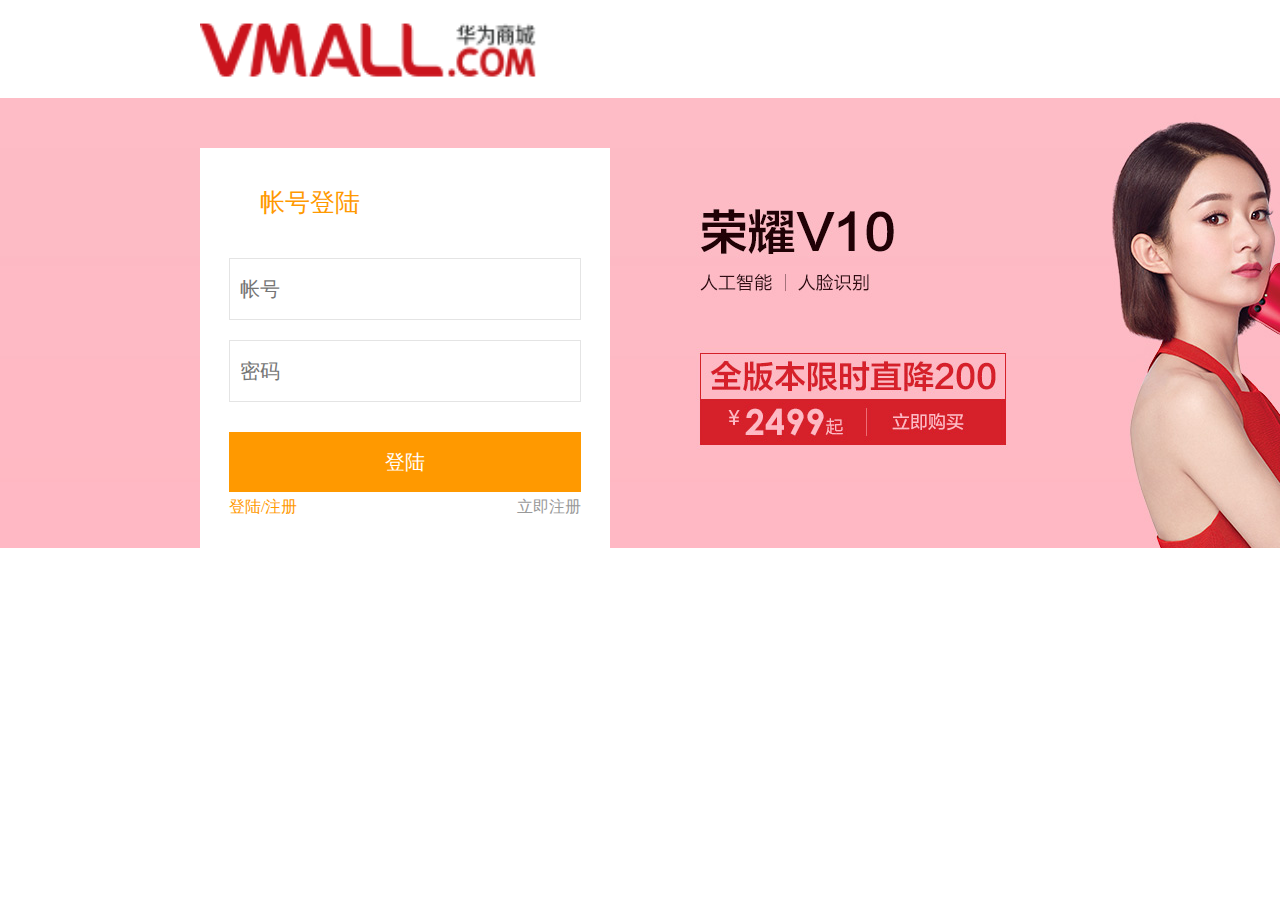
<file: login.html>
<!DOCTYPE html>
<html>
	<head>
		<meta charset="UTF-8">
		<title></title>
	</head>
	<style>
		*{
			margin: 0;
			padding: 0;
		}
		#logo{
			height: 98px;
			padding-left: 200px;
			
		}
		#logo img{
			height: 98px;
			display: block;
		}
		#box{
			width: 100%;
			height:500px;
			background: url(banner/banner2.jpg) no-repeat;
			position: relative;
		}
		#inp{
			width: 410px;
			height: 524px;
			background: white;
			position: absolute;
			left: 200px;
			top: 50px;
			text-align: center;
			
		}
		#inp #sp1{
			float: left;
			height: 50px;
			font-size:25px ;
			color: #FF9900;
			line-height: 50px;
			margin: 30px 60px;
			
		}
		#inp .s-1{
			height: 60px;
			width: 340px;
			border: 1px solid #E4E4E4;
			margin-bottom: 20px;
			font-size:20px ;
			padding-left:10px ;
			
		}
		#inp .s-2{
			border: none;
			width: 352px;
			height: 60px;
			background: #FF9900;
			margin-top: 10px;
			font-size: 20px;
			color: white;
		}
		#inp #sp2{
			display: block;
		}
		#sp2{
			float: left;
			height: 30px;
			line-height: 30px;
			color:  #FF9900;
			cursor: pointer;
			font-size: 16px;
		}
		#sp3{
			float: right;
			height: 30px;
			line-height: 30px;
			color: #999;
			cursor: pointer;
			font-size: 16px;
		}
		#box-s{
			width: 352px;
			display: inline-block;
		}
	</style>
	<body>
		<div id="logo">
			<h1><img src="images/logo20170801113951.png"/></h1>
		</div>
		<div id="box">
			<div id="inp">
				<!--<form action="login.php" method="post">-->
					<span id="sp1">帐号登陆</span>
					<input class="s-1" type="text" placeholder="帐号" id="oInp1" />
					<input class="s-1" type="password" placeholder="密码" id="oInp2" />
					<input class="s-2" type="button" value="登陆" id="onsubmit"/>
					<div id="box-s">
						<span id="sp2">登陆/注册</span>
						<span id="sp3">立即注册</span>
					</div>
					
				<!--</form>-->

				
			</div>
		</div>
	</body>
</html>
<script>
	var onsubmit = document.getElementById("onsubmit");
	var oInp1Num = document.getElementById("oInp1");
	var oInp2Num = document.getElementById("oInp2");
	
	
	//var data = `uname=${oInp1Num.value}&upwd=${oInp2Num.value}`;
	onsubmit.onclick = function(){	
		var ajax = new XMLHttpRequest();
		ajax.open("get","login.php?uname="+oInp1Num.value+"&upwd="+oInp2Num.value);
		ajax.send();
		ajax.onreadystatechange = function(){
			if(ajax.status==200&&ajax.readyState==4){
				var json = ajax.responseText;
				//console.log(json)
				//console.log(JSON.parse(json));
				arr=JSON.parse(json)
				//console.log(arr["uname"]);
				var username = arr["uname"];
				var password = arr["upwd"];
				//str = `${username},${password }`;
				//console.log(str);
				
				//document.cookie = "pwd = "+password;
				var d = new Date();
				d.setDate(d.getDate()+5);
				if (json) {
					if (oInp2Num.value==password ) {
						document.cookie = username+";expires="+d;
						//alert('登陆成功');location.href='index.html?tname='+username;
						alert('登陆成功');location.href='index.html';
					}else{
						alert('登陆失败');location.href='login.html';
				}		
			}else{
				alert('用户名不存在');location.href='login.html';
		}
		
		
	}
	
	}
	
}	
	
	
	
</script>
</file>
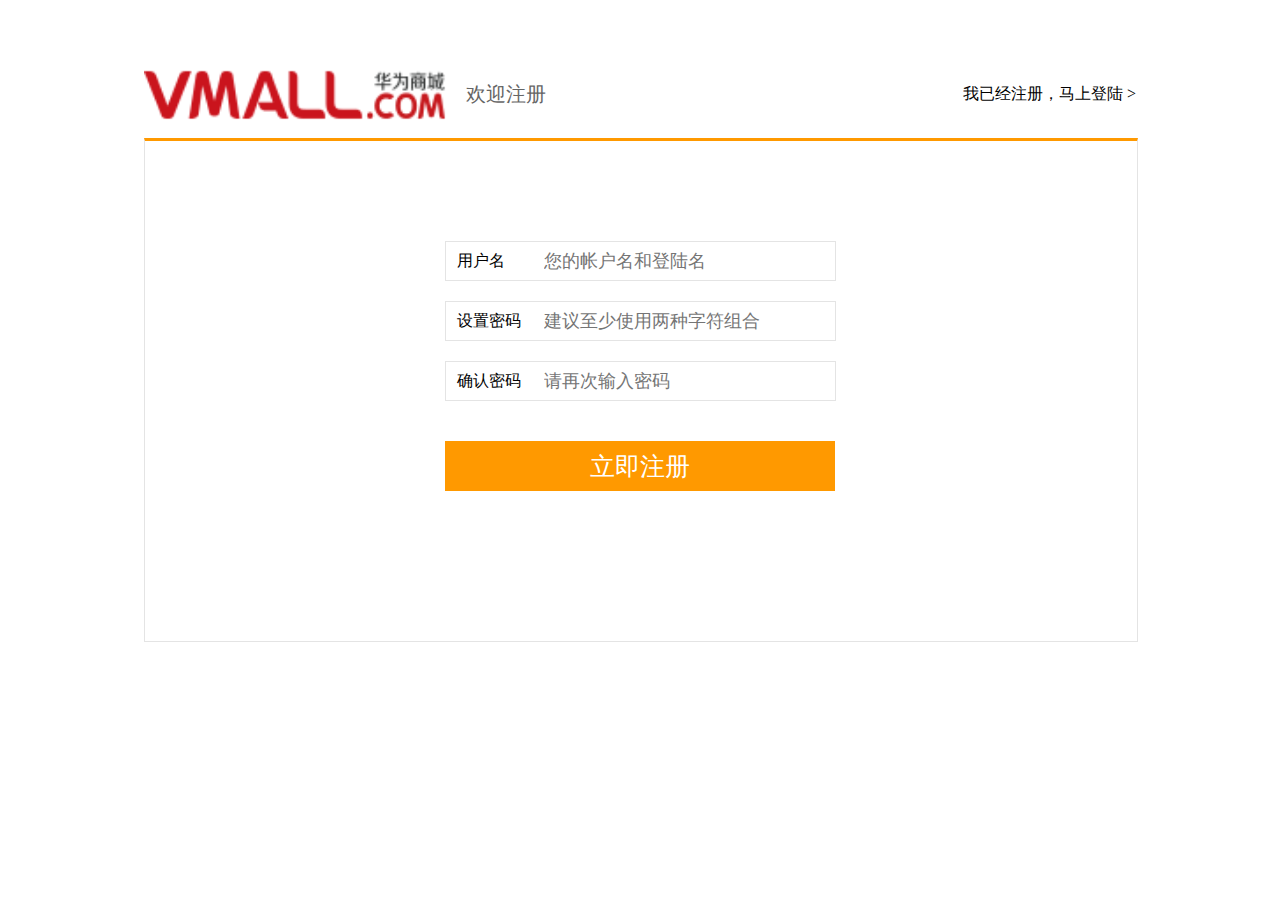
<file: register.html>
<!DOCTYPE html>
<html>
	<head>
		<meta charset="UTF-8">
		<title></title>
		<style>
			*{
				margin: 0;
				padding: 0;
			}
			li{
				list-style: none;
			}
			a{
				text-decoration: none;
			}
			#box{
				width: 992px;
				margin: 50px auto;
			}
			#div1{
				width: 992px;
				height: 88px;
				
			}
			#div1 img{
				float: left;
				height: 88px;
			}
			#div1 span{
				float: left;
				font-size: 20px;
				color: #666;
				line-height: 88px;
				margin-left: -100px;
			}
			#div1 a{
				float: right;
				height: 88px;
				line-height: 88px;
				font-size: 16px;
				color: #000000;
				
			}
			#div1 a:hover{
				color: red;
			}
			
			#div2{
				width: 992px;
				height: 400px;
				border: 1px solid #E4E4E4;
				border-top: 3px solid #FF9900;
				margin:0 auto;
				padding-top: 100px;
			}
			.l-1{
				width: 87px;
				height: 38px;
				float: left;
				padding-left:11px ;
				line-height: 38px;
				border: 1px solid #E4E4E4;
				border-right: none;
			}
			.l-1-c{
				width: 291px;
				height: 38px;
				float: left;
				border: 1px solid #E4E4E4;
				border-left:none ;
				font-size:18px ;
			}
			#div2 span{
				display: block;
				height: 60px;
				margin-bottom: 10px;
				margin: 0 auto;
				margin-left: 300px;
			}
			.l-2-c{
				width: 390px;
				height: 50px;
				background: #FF9900;
				border: none;
				font-size:25px ;
				/*font-weight: bold;*/
				color: white;
				margin-top: 20px;
			}
		</style>
	</head>
	<body>
		<div id="box">
			<div id="div1">
				<h1><img src="images/logo20170801113951.png"></h1>
				<span>欢迎注册</span>
				<a href="login.html">我已经注册，马上登陆 ></a>
			</div>
			<div id="div2">
				<form action="register.php" method="post">
					<!--失去焦点时，验证是否符合要求-->
					<span><label class="l-1">用户名</label>
						<input class="l-1-c" id="oInp1" type="text" placeholder="您的帐户名和登陆名" name="uname"/></span>
					<span><label class="l-1">设置密码</label>
						<input class="l-1-c" id="oInp2" type="password"  placeholder="建议至少使用两种字符组合" name="upwd"/></span>
					<span><label class="l-1">确认密码</label><input class="l-1-c" id="oInp3" type="password" placeholder="请再次输入密码" name="reupwd" /></span>
					<span><input class="l-2-c" id="oInp4" type="submit" value="立即注册" />	</span>				
				</form>
			</div>
		</div>
	</body>
</html>
<script>
	
	
	
</script>
</file>
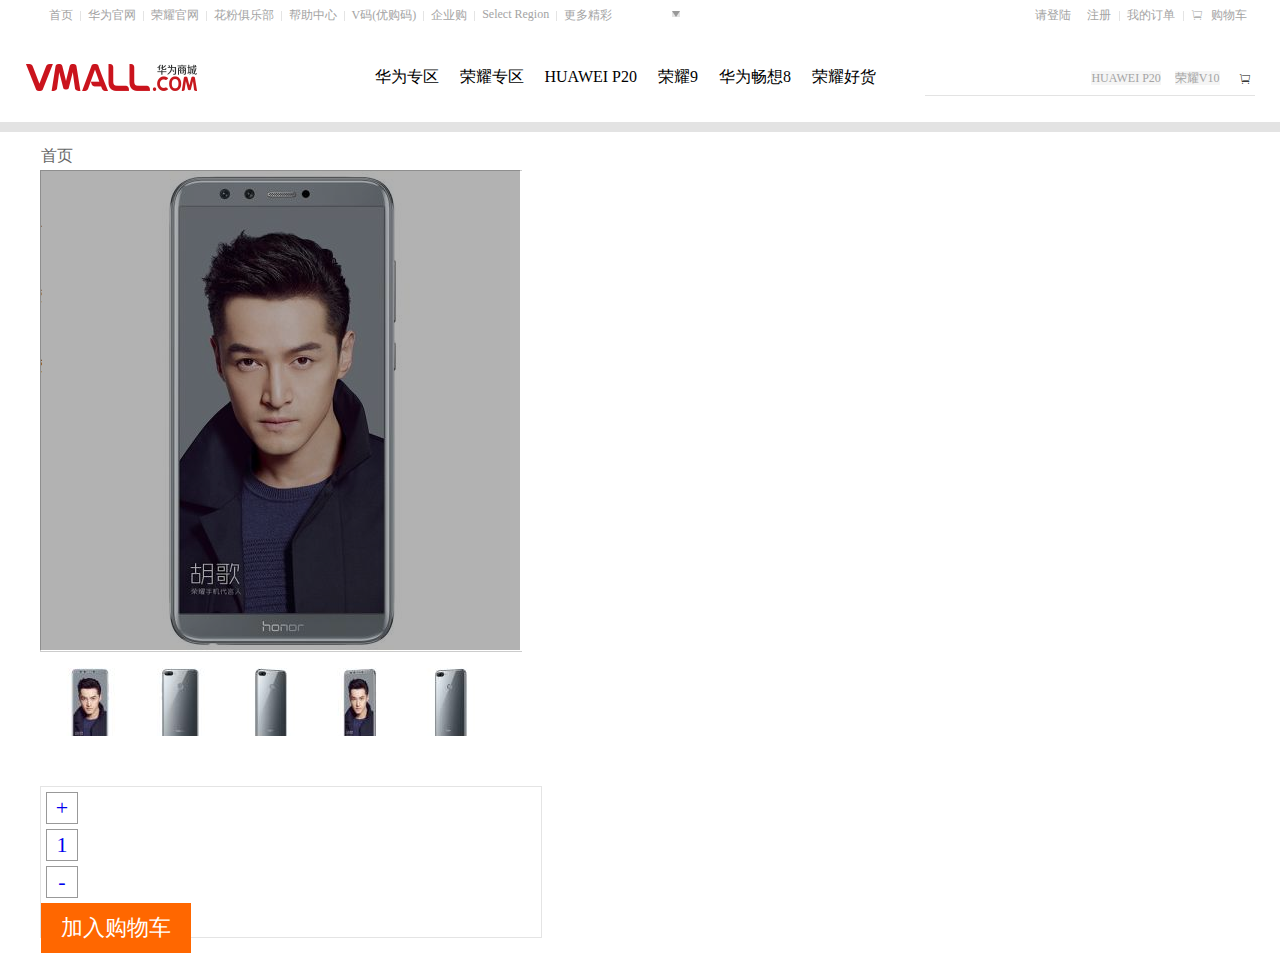
<file: html/style.html>
<!DOCTYPE html>
<html>
	<head>
		<meta charset="UTF-8">
		<title>放大镜</title>
			<link rel="stylesheet" type="text/css" href="../css/style.css" />
			<link rel="stylesheet" type="text/css" href="../second/style.css" />
			
		<style>
			@font-face {font-family: "iconfont";
					  src: url('../iconfont/iconfont.eot'); /* IE9*/
					  src: url('../iconfont/iconfont.eot') format('embedded-opentype'), /* IE6-IE8 */
					  url('../iconfont/iconfont.woff') format('woff'),
					  url('../iconfont/iconfont.ttf') format('truetype'), /* chrome, firefox, opera, Safari, Android, iOS 4.2+*/
					  url('../iconfont/iconfont.svg') format('svg'); /* iOS 4.1- */
					}
					
					.iconfont {
						margin-right: 8px;
					  font-family:"iconfont" !important;
					  font-size:12px;
					  font-style:normal;
					  -webkit-font-smoothing: antialiased;
					  -moz-osx-font-smoothing: grayscale;
					}
					
				#shop{
					width: 500px;
					height: 150px;
					/*background: red;*/
					float: left;
					margin-top:50px ;
					border: 1px solid #E4E4E4;
				}
				#p{
					width: 32px;
					overflow: hidden;
				}
				span{
					width: 30px;
					height: 30px;
					border: 1px solid #999999;
					display: block;
					text-align: center;
					line-height: 30px;
					margin: 5px;
					font-size: 22px;
				}
				button{
					width: 150px;
					height: 50px;
					background: #FF6700;
					text-align: center;
					line-height: 50px;
					border: none;
					font-size: 22px;
					color: white;
					font-family: "宋体";
					float: left;
				}
		</style>
		<script src="../js/second.js"></script>
	</head>
		<div id="nav">
			<ul id="nav-left">
				<li class="nav-left-li"><a href="#">首页</a></li>
				<li class="nav-left-li"><a href="#">华为官网</a></li>
				<li class="nav-left-li"><a href="#">荣耀官网</a></li>
				<li class="nav-left-li"><a href="#">花粉俱乐部</a></li>
				<li class="nav-left-li"><a href="#">帮助中心</a></li>
				<li class="nav-left-li"><a href="#">V码(优购码)</a></li>
				<li class="nav-left-li"><a href="#">企业购</a></li>
				<li class="nav-left-li"><a href="#">Select Region</a></li>
				<li class="nav-left-li" id="corner"><a href="#" id="corner-menu">更多精彩</a>
					<ul id="secondary menu">
						<li><a href="#">EMUL</a></li>
						<li><a href="#">应用市场</a></li>
						<li><a href="#">华为终端云空间</a></li>
						<li><a href="#">开发者联盟</a></li>
						<li id="lastlist"><a href="#"><img src="../images/qrcode_vmall_new_app01.png"></a>
							<p>扫一扫,  <a href="#">下载客户端</a></p>
							
						</li>
						
					</ul>	
				</li>				
			</ul>
			<ul id="nav-right">
				<li id="nav-right-list"><a href="#">请登陆</a></li>
				<li id="nav-right-list"><a href="#">注册</a></li>
				<li><a href="#">我的订单</a></li>
				<li><a href="#" id="shoplist"><i class="iconfont">&#xe899;</i>购物车</a></li>	
				<div id="box"><span id="sp">您的购物车是空的，赶紧抢购吧！</span></div>
			</ul>
		</div>
		
		<!--logo部分-->
		<div id="header">
			<h1><a href="#"><img src="../images/logo20170801113951.png"></a></h1>
			<ul>
				<li><a href="#">华为专区</a></li>
				<li><a href="#">荣耀专区</a></li>
				<li><a href="#">HUAWEI P20</a></li>
				<li><a href="#">荣耀9</a></li>
				<li><a href="#">华为畅想8</a></li>
				<li><a href="#">荣耀好货</a></li>								
			</ul>
			<div class="right">
				<form method="get" onsubmit="">
					<input type="text" class="search-1"/>
					<input type="button" value="&#xe899;" class="search-2 iconfont"/>
				</form>
				<div class="letter">
					<a class="a-1" href="#">HUAWEI P20</a>
					<a class="a-2" href="#">荣耀V10</a>
				</div>
			</div>
		</div>
		
		<div class="hr-10"></div>
		
		<div class="g">
			<div class="breadcrumb-area">
				<a href="#">首页</a>
				<span>&nbsp;>&nbsp;</span>
				<a href="#">手机</a>
				<span>&nbsp;>&nbsp;</span>
				<a href="#">荣耀</a>
				<span>&nbsp;>&nbsp;</span>
				<i id="break-pro-name">荣耀9青春版 全球通标配版(海鸥灰)</i>
			</div>
			<div class="product clearfix">
				<div id="product-gallery">
					
					<div id="product-div">
						
					 <div id="product-relative">
					 	<img id="img-1" src="../open/428_428_1513329848684.jpg"/><!--小图区-->
					 	<div id="od1"></div><!--两个遮罩层 -->
					 	<div id="od2"></div>
					 </div>
					 
					 <div class="product-box">
					 	<img id="img-2" src="../open/800_800_1513329848684.jpg" />
					 </div>
					 
					 </div>
					 <!--选项卡-->
					 <ul id="product-nav">
					 	<li><a href="#"><img class="img-2" src="../open/78_78_1513329848684.jpg"></a></li>
					 	<li><a href="#"><img class="img-2" src="../open/78_78_1513329847980.jpg"></a></li>
					 	<li><a href="#"><img class="img-2" src="../open/78_78_1513329851527.jpg"></a></li>
					 	<li><a href="#"><img class="img-2" src="../open/78_78_1513329850509.jpg"></a></li>
					 	<li><a href="#"><img class="img-2" src="../open/78_78_1513329849792.jpg"</a></li>
					 </ul>
					 
					 <div id="shop">
						<p id="num">
							<span id="osp1">+</span>
							<span id="osp2">1</span>
							<span id="osp3">-</span>
						</p>
						<button id="obtn">加入购物车</button>			
					</div>
							 
				</div>
				
			</div>
			
			
			
			
			
		
		
		
		
	<body>
	</body>
</html>
<script>
	var oShop = document.getElementById("shop");
	var oSp1 = document.getElementById("osp1");
	var oSp2 = document.getElementById("osp2");
	var oSp3 = document.getElementById("osp3");
	var oBtn = document.getElementById("obtn");
	oSp1.onclick = function(){
		var num=parseInt(oSp2.innerHTML);
		num++;
		oSp2.innerHTML=num;
		//alert(num);
	}
	oSp3.onclick = function(){
		var num=parseInt(oSp2.innerHTML);
		num--;
		oSp2.innerHTML=num;
		//alert(num);
	}
</script>
</file>
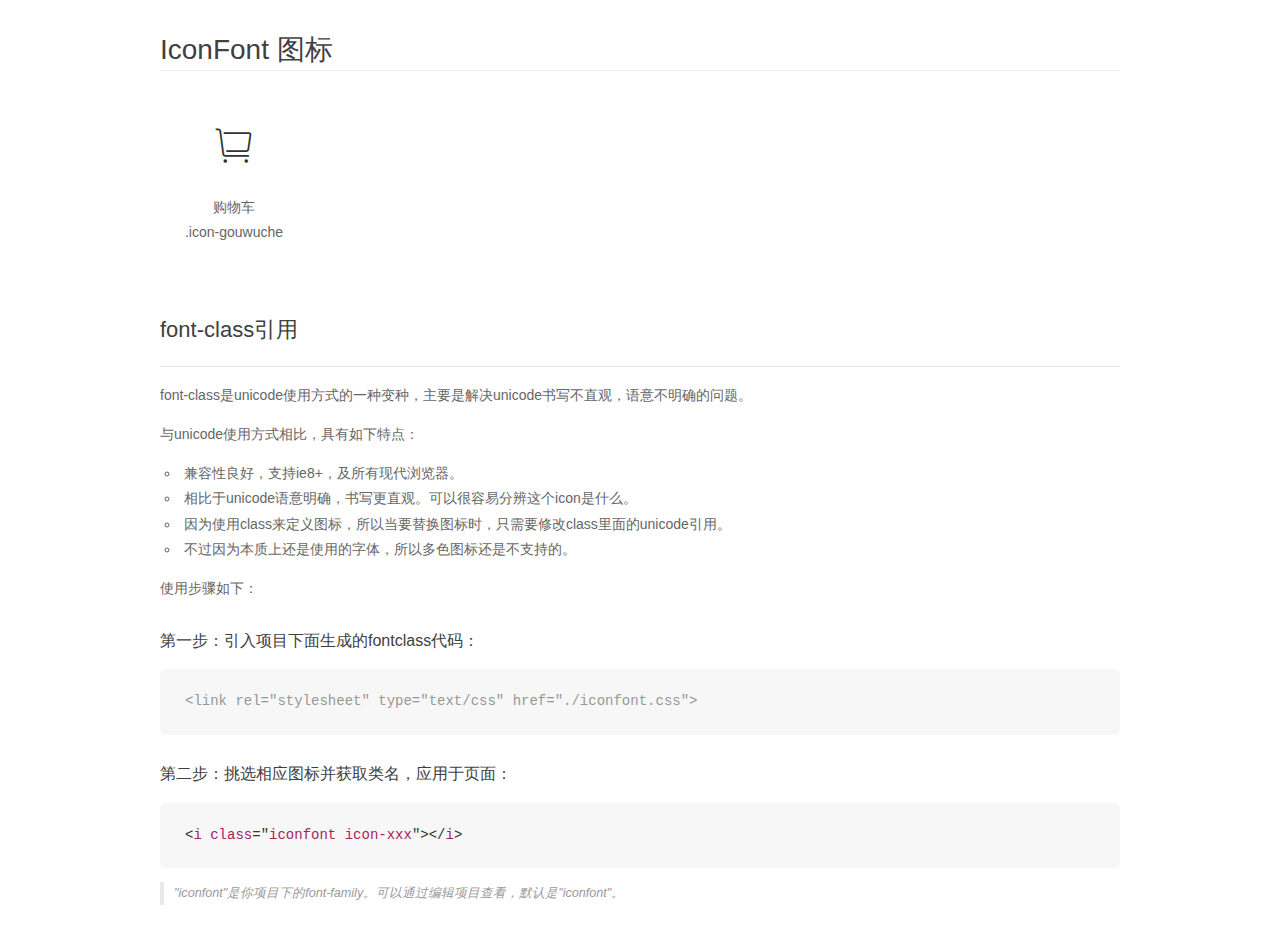
<file: iconfont/demo_fontclass.html>
<!DOCTYPE html>
<html>
<head>
    <meta charset="utf-8"/>
    <title>IconFont</title>
    <link rel="stylesheet" href="demo.css">
    <link rel="stylesheet" href="iconfont.css">
</head>
<body>
    <div class="main markdown">
        <h1>IconFont 图标</h1>
        <ul class="icon_lists clear">
            
                <li>
                <i class="icon iconfont icon-gouwuche"></i>
                    <div class="name"> 购物车</div>
                    <div class="fontclass">.icon-gouwuche</div>
                </li>
            
        </ul>

        <h2 id="font-class-">font-class引用</h2>
        <hr>

        <p>font-class是unicode使用方式的一种变种，主要是解决unicode书写不直观，语意不明确的问题。</p>
        <p>与unicode使用方式相比，具有如下特点：</p>
        <ul>
        <li>兼容性良好，支持ie8+，及所有现代浏览器。</li>
        <li>相比于unicode语意明确，书写更直观。可以很容易分辨这个icon是什么。</li>
        <li>因为使用class来定义图标，所以当要替换图标时，只需要修改class里面的unicode引用。</li>
        <li>不过因为本质上还是使用的字体，所以多色图标还是不支持的。</li>
        </ul>
        <p>使用步骤如下：</p>
        <h3 id="-fontclass-">第一步：引入项目下面生成的fontclass代码：</h3>


        <pre><code class="lang-js hljs javascript"><span class="hljs-comment">&lt;link rel="stylesheet" type="text/css" href="./iconfont.css"&gt;</span></code></pre>
        <h3 id="-">第二步：挑选相应图标并获取类名，应用于页面：</h3>
        <pre><code class="lang-css hljs">&lt;<span class="hljs-selector-tag">i</span> <span class="hljs-selector-tag">class</span>="<span class="hljs-selector-tag">iconfont</span> <span class="hljs-selector-tag">icon-xxx</span>"&gt;&lt;/<span class="hljs-selector-tag">i</span>&gt;</code></pre>
        <blockquote>
        <p>"iconfont"是你项目下的font-family。可以通过编辑项目查看，默认是"iconfont"。</p>
        </blockquote>
    </div>
</body>
</html>
</file>
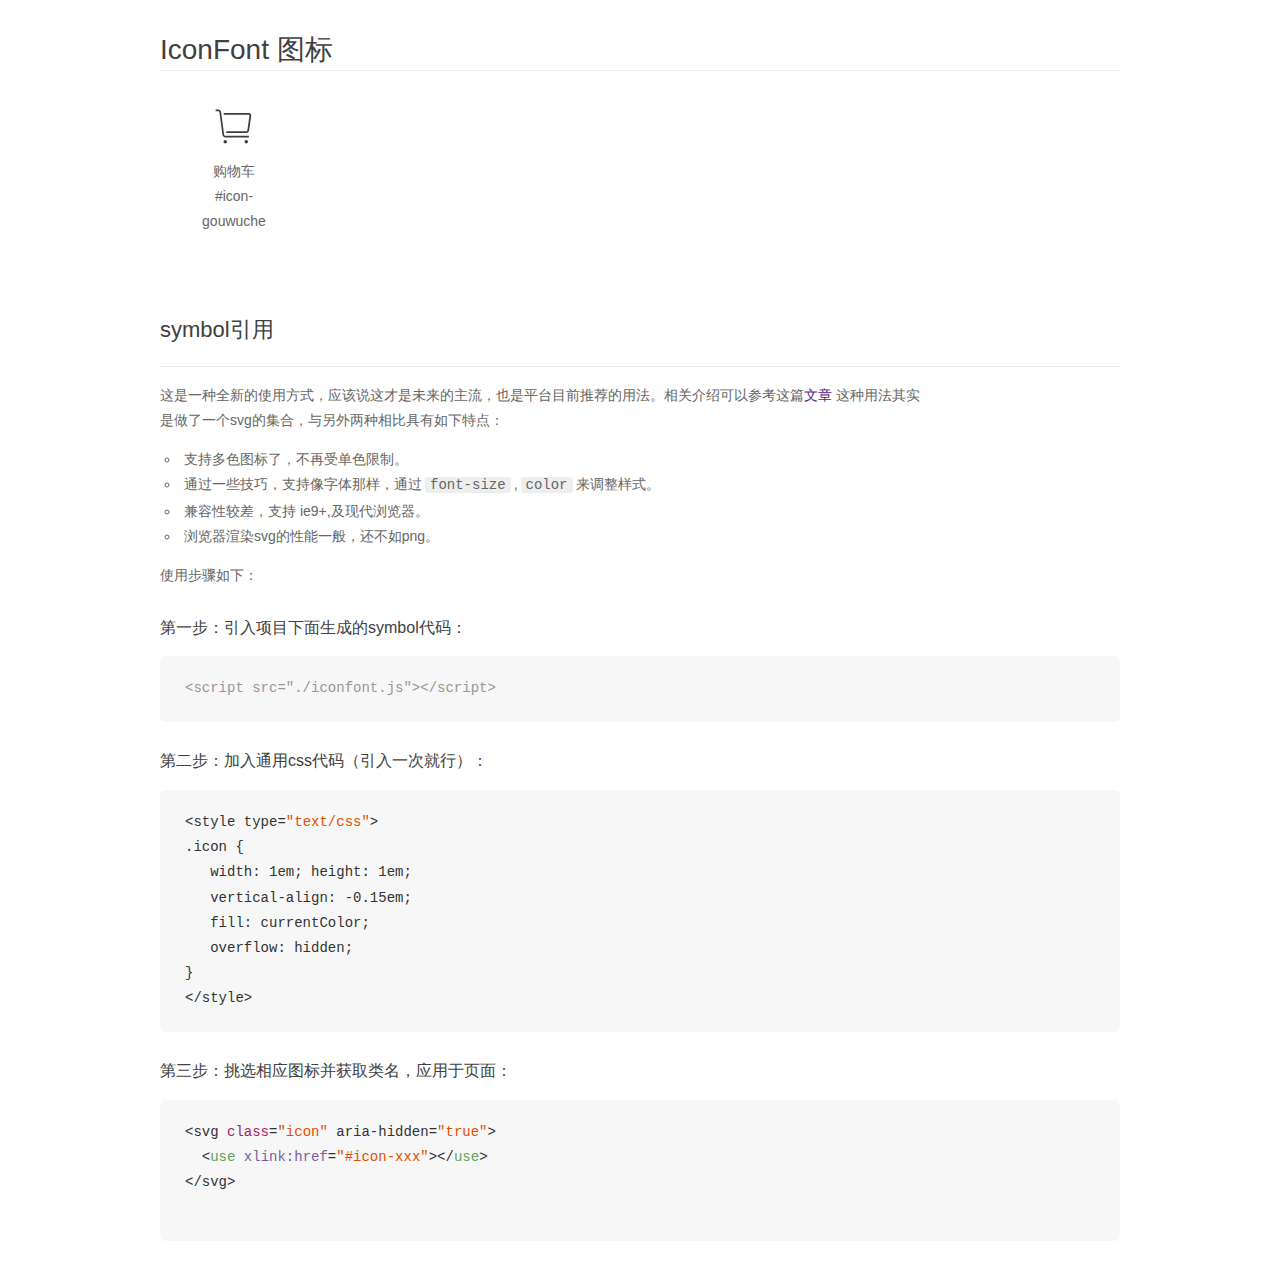
<file: iconfont/demo_symbol.html>
<!DOCTYPE html>
<html>
<head>
    <meta charset="utf-8"/>
    <title>IconFont</title>
    <link rel="stylesheet" href="demo.css">
    <script src="iconfont.js"></script>

    <style type="text/css">
        .icon {
          /* 通过设置 font-size 来改变图标大小 */
          width: 1em; height: 1em;
          /* 图标和文字相邻时，垂直对齐 */
          vertical-align: -0.15em;
          /* 通过设置 color 来改变 SVG 的颜色/fill */
          fill: currentColor;
          /* path 和 stroke 溢出 viewBox 部分在 IE 下会显示
             normalize.css 中也包含这行 */
          overflow: hidden;
        }

    </style>
</head>
<body>
    <div class="main markdown">
        <h1>IconFont 图标</h1>
        <ul class="icon_lists clear">
            
                <li>
                    <svg class="icon" aria-hidden="true">
                        <use xlink:href="#icon-gouwuche"></use>
                    </svg>
                    <div class="name"> 购物车</div>
                    <div class="fontclass">#icon-gouwuche</div>
                </li>
            
        </ul>


        <h2 id="symbol-">symbol引用</h2>
        <hr>

        <p>这是一种全新的使用方式，应该说这才是未来的主流，也是平台目前推荐的用法。相关介绍可以参考这篇<a href="">文章</a>
        这种用法其实是做了一个svg的集合，与另外两种相比具有如下特点：</p>
        <ul>
          <li>支持多色图标了，不再受单色限制。</li>
          <li>通过一些技巧，支持像字体那样，通过<code>font-size</code>,<code>color</code>来调整样式。</li>
          <li>兼容性较差，支持 ie9+,及现代浏览器。</li>
          <li>浏览器渲染svg的性能一般，还不如png。</li>
        </ul>
        <p>使用步骤如下：</p>
        <h3 id="-symbol-">第一步：引入项目下面生成的symbol代码：</h3>
        <pre><code class="lang-js hljs javascript"><span class="hljs-comment">&lt;script src="./iconfont.js"&gt;&lt;/script&gt;</span></code></pre>
        <h3 id="-css-">第二步：加入通用css代码（引入一次就行）：</h3>
        <pre><code class="lang-js hljs javascript">&lt;style type=<span class="hljs-string">"text/css"</span>&gt;
.icon {
   width: <span class="hljs-number">1</span>em; height: <span class="hljs-number">1</span>em;
   vertical-align: <span class="hljs-number">-0.15</span>em;
   fill: currentColor;
   overflow: hidden;
}
&lt;<span class="hljs-regexp">/style&gt;</span></code></pre>
        <h3 id="-">第三步：挑选相应图标并获取类名，应用于页面：</h3>
        <pre><code class="lang-js hljs javascript">&lt;svg <span class="hljs-class"><span class="hljs-keyword">class</span></span>=<span class="hljs-string">"icon"</span> aria-hidden=<span class="hljs-string">"true"</span>&gt;<span class="xml"><span class="hljs-tag">
  &lt;<span class="hljs-name">use</span> <span class="hljs-attr">xlink:href</span>=<span class="hljs-string">"#icon-xxx"</span>&gt;</span><span class="hljs-tag">&lt;/<span class="hljs-name">use</span>&gt;</span>
</span>&lt;<span class="hljs-regexp">/svg&gt;
        </span></code></pre>
    </div>
</body>
</html>
</file>
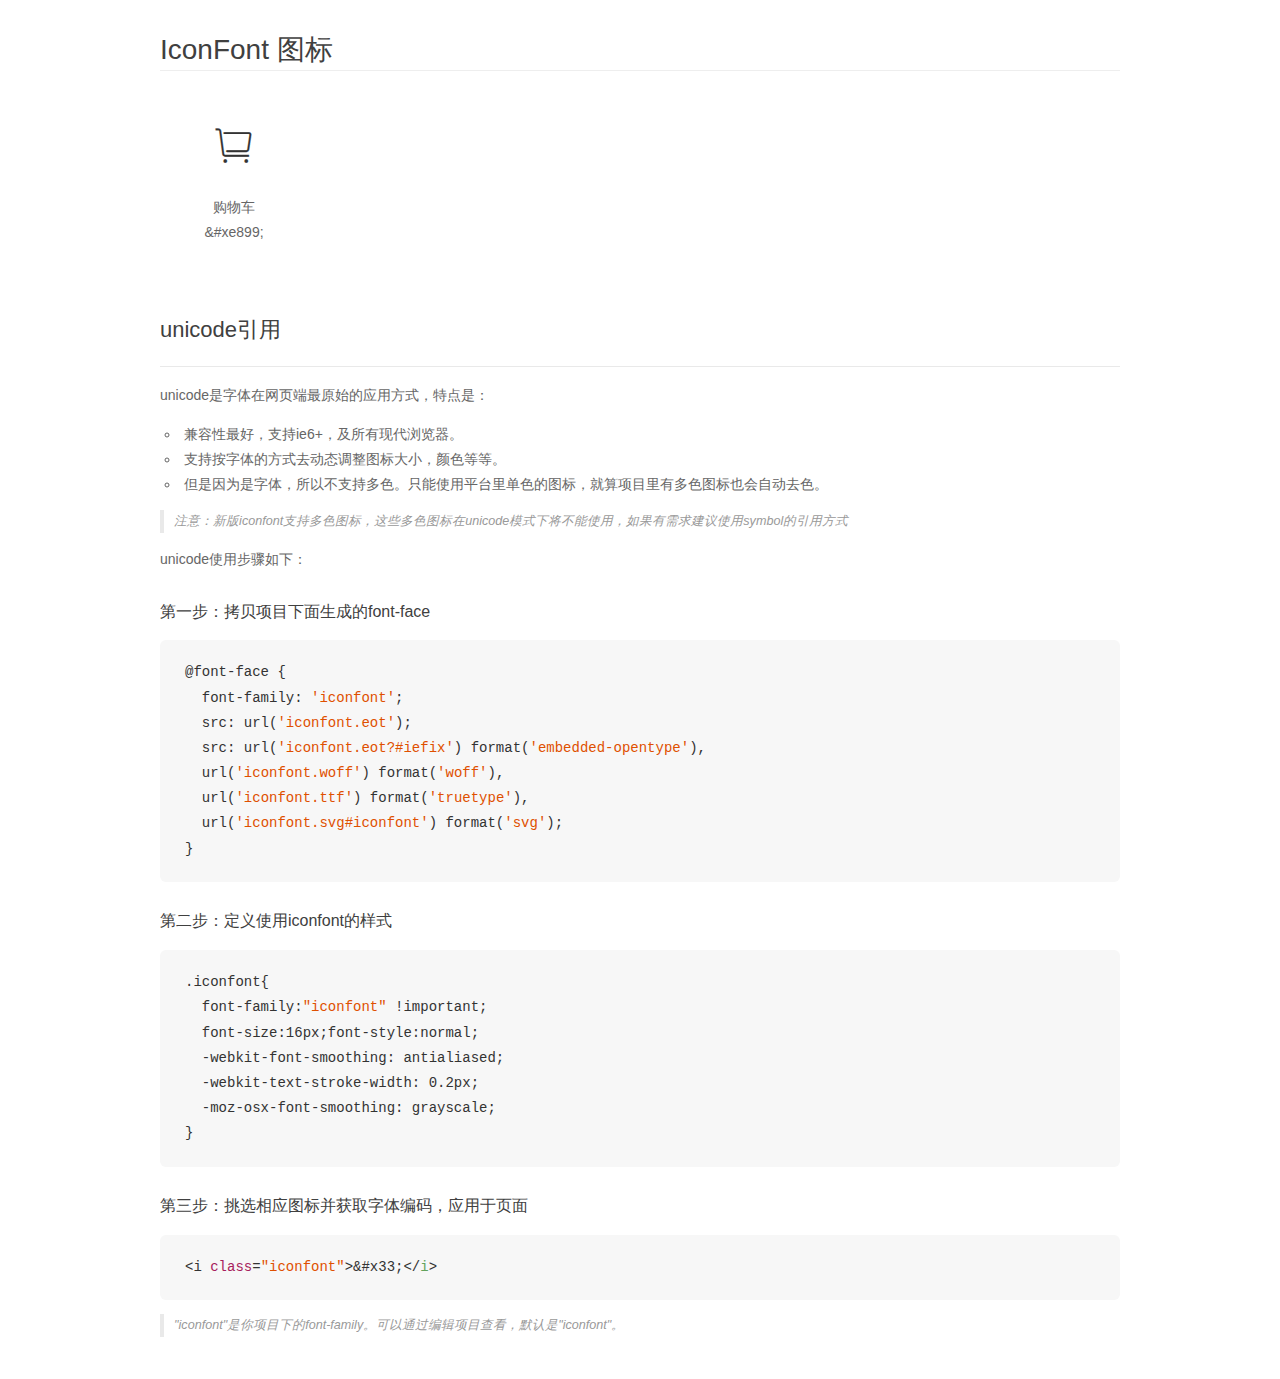
<file: iconfont/demo_unicode.html>
<!DOCTYPE html>
<html>
<head>
    <meta charset="utf-8"/>
    <title>IconFont</title>
    <link rel="stylesheet" href="demo.css">

    <style type="text/css">

        @font-face {font-family: "iconfont";
          src: url('iconfont.eot'); /* IE9*/
          src: url('iconfont.eot#iefix') format('embedded-opentype'), /* IE6-IE8 */
          url('iconfont.woff') format('woff'), /* chrome, firefox */
          url('iconfont.ttf') format('truetype'), /* chrome, firefox, opera, Safari, Android, iOS 4.2+*/
          url('iconfont.svg#iconfont') format('svg'); /* iOS 4.1- */
        }

        .iconfont {
          font-family:"iconfont" !important;
          font-size:16px;
          font-style:normal;
          -webkit-font-smoothing: antialiased;
          -webkit-text-stroke-width: 0.2px;
          -moz-osx-font-smoothing: grayscale;
        }

    </style>
</head>
<body>
    <div class="main markdown">
        <h1>IconFont 图标</h1>
        <ul class="icon_lists clear">
            
                <li>
                <i class="icon iconfont">&#xe899;</i>
                    <div class="name"> 购物车</div>
                    <div class="code">&amp;#xe899;</div>
                </li>
            
        </ul>
        <h2 id="unicode-">unicode引用</h2>
        <hr>

        <p>unicode是字体在网页端最原始的应用方式，特点是：</p>
        <ul>
        <li>兼容性最好，支持ie6+，及所有现代浏览器。</li>
        <li>支持按字体的方式去动态调整图标大小，颜色等等。</li>
        <li>但是因为是字体，所以不支持多色。只能使用平台里单色的图标，就算项目里有多色图标也会自动去色。</li>
        </ul>
        <blockquote>
        <p>注意：新版iconfont支持多色图标，这些多色图标在unicode模式下将不能使用，如果有需求建议使用symbol的引用方式</p>
        </blockquote>
        <p>unicode使用步骤如下：</p>
        <h3 id="-font-face">第一步：拷贝项目下面生成的font-face</h3>
        <pre><code class="lang-js hljs javascript">@font-face {
  font-family: <span class="hljs-string">'iconfont'</span>;
  src: url(<span class="hljs-string">'iconfont.eot'</span>);
  src: url(<span class="hljs-string">'iconfont.eot?#iefix'</span>) format(<span class="hljs-string">'embedded-opentype'</span>),
  url(<span class="hljs-string">'iconfont.woff'</span>) format(<span class="hljs-string">'woff'</span>),
  url(<span class="hljs-string">'iconfont.ttf'</span>) format(<span class="hljs-string">'truetype'</span>),
  url(<span class="hljs-string">'iconfont.svg#iconfont'</span>) format(<span class="hljs-string">'svg'</span>);
}
</code></pre>
        <h3 id="-iconfont-">第二步：定义使用iconfont的样式</h3>
        <pre><code class="lang-js hljs javascript">.iconfont{
  font-family:<span class="hljs-string">"iconfont"</span> !important;
  font-size:<span class="hljs-number">16</span>px;font-style:normal;
  -webkit-font-smoothing: antialiased;
  -webkit-text-stroke-width: <span class="hljs-number">0.2</span>px;
  -moz-osx-font-smoothing: grayscale;
}
</code></pre>
        <h3 id="-">第三步：挑选相应图标并获取字体编码，应用于页面</h3>
        <pre><code class="lang-js hljs javascript">&lt;i <span class="hljs-class"><span class="hljs-keyword">class</span></span>=<span class="hljs-string">"iconfont"</span>&gt;&amp;#x33;<span class="xml"><span class="hljs-tag">&lt;/<span class="hljs-name">i</span>&gt;</span></span></code></pre>

        <blockquote>
        <p>"iconfont"是你项目下的font-family。可以通过编辑项目查看，默认是"iconfont"。</p>
        </blockquote>
    </div>


</body>
</html>
</file>
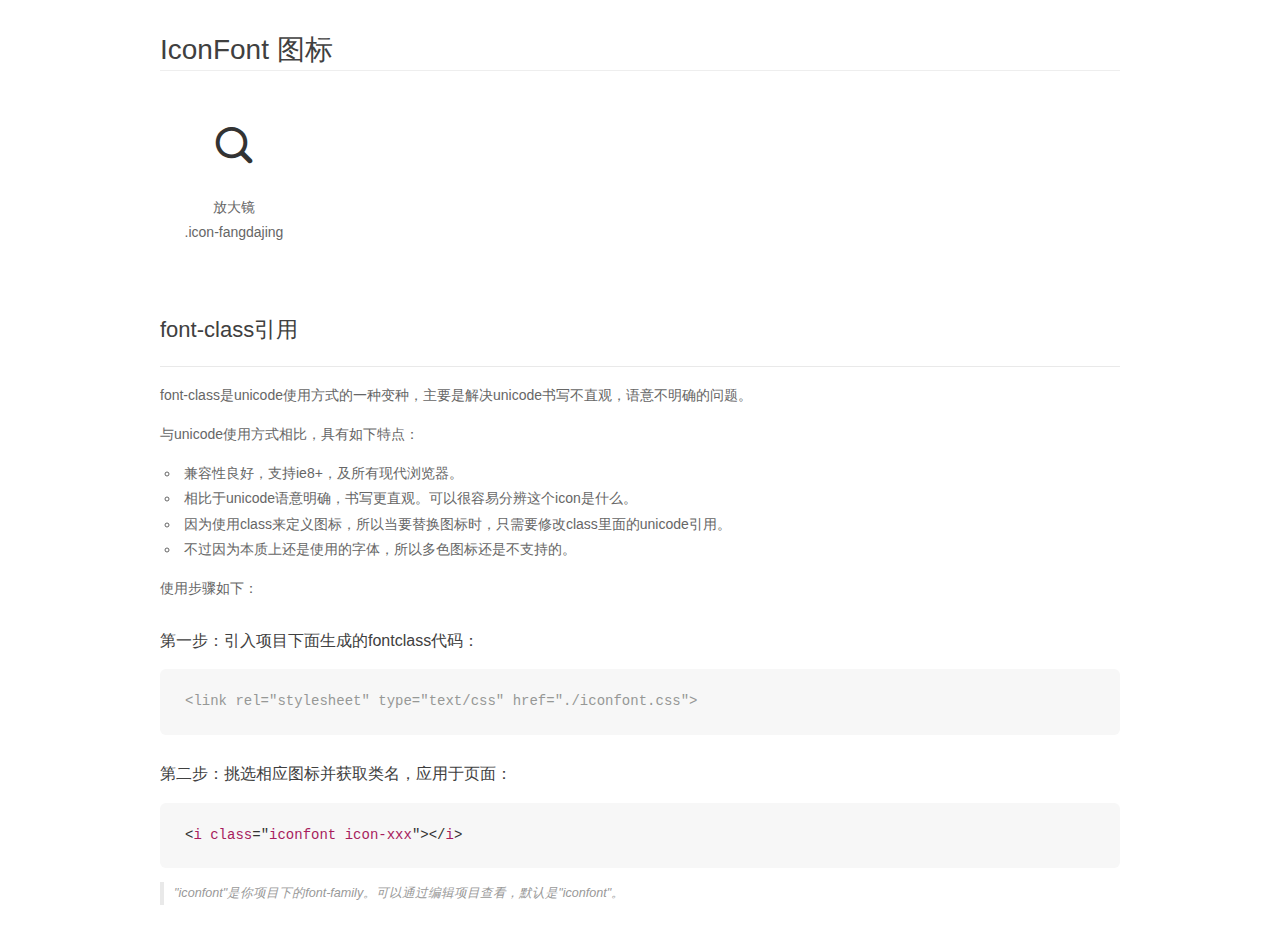
<file: download/iconfont/demo_fontclass.html>
<!DOCTYPE html>
<html>
<head>
    <meta charset="utf-8"/>
    <title>IconFont</title>
    <link rel="stylesheet" href="demo.css">
    <link rel="stylesheet" href="iconfont.css">
</head>
<body>
    <div class="main markdown">
        <h1>IconFont 图标</h1>
        <ul class="icon_lists clear">
            
                <li>
                <i class="icon iconfont icon-fangdajing"></i>
                    <div class="name">放大镜</div>
                    <div class="fontclass">.icon-fangdajing</div>
                </li>
            
        </ul>

        <h2 id="font-class-">font-class引用</h2>
        <hr>

        <p>font-class是unicode使用方式的一种变种，主要是解决unicode书写不直观，语意不明确的问题。</p>
        <p>与unicode使用方式相比，具有如下特点：</p>
        <ul>
        <li>兼容性良好，支持ie8+，及所有现代浏览器。</li>
        <li>相比于unicode语意明确，书写更直观。可以很容易分辨这个icon是什么。</li>
        <li>因为使用class来定义图标，所以当要替换图标时，只需要修改class里面的unicode引用。</li>
        <li>不过因为本质上还是使用的字体，所以多色图标还是不支持的。</li>
        </ul>
        <p>使用步骤如下：</p>
        <h3 id="-fontclass-">第一步：引入项目下面生成的fontclass代码：</h3>


        <pre><code class="lang-js hljs javascript"><span class="hljs-comment">&lt;link rel="stylesheet" type="text/css" href="./iconfont.css"&gt;</span></code></pre>
        <h3 id="-">第二步：挑选相应图标并获取类名，应用于页面：</h3>
        <pre><code class="lang-css hljs">&lt;<span class="hljs-selector-tag">i</span> <span class="hljs-selector-tag">class</span>="<span class="hljs-selector-tag">iconfont</span> <span class="hljs-selector-tag">icon-xxx</span>"&gt;&lt;/<span class="hljs-selector-tag">i</span>&gt;</code></pre>
        <blockquote>
        <p>"iconfont"是你项目下的font-family。可以通过编辑项目查看，默认是"iconfont"。</p>
        </blockquote>
    </div>
</body>
</html>
</file>
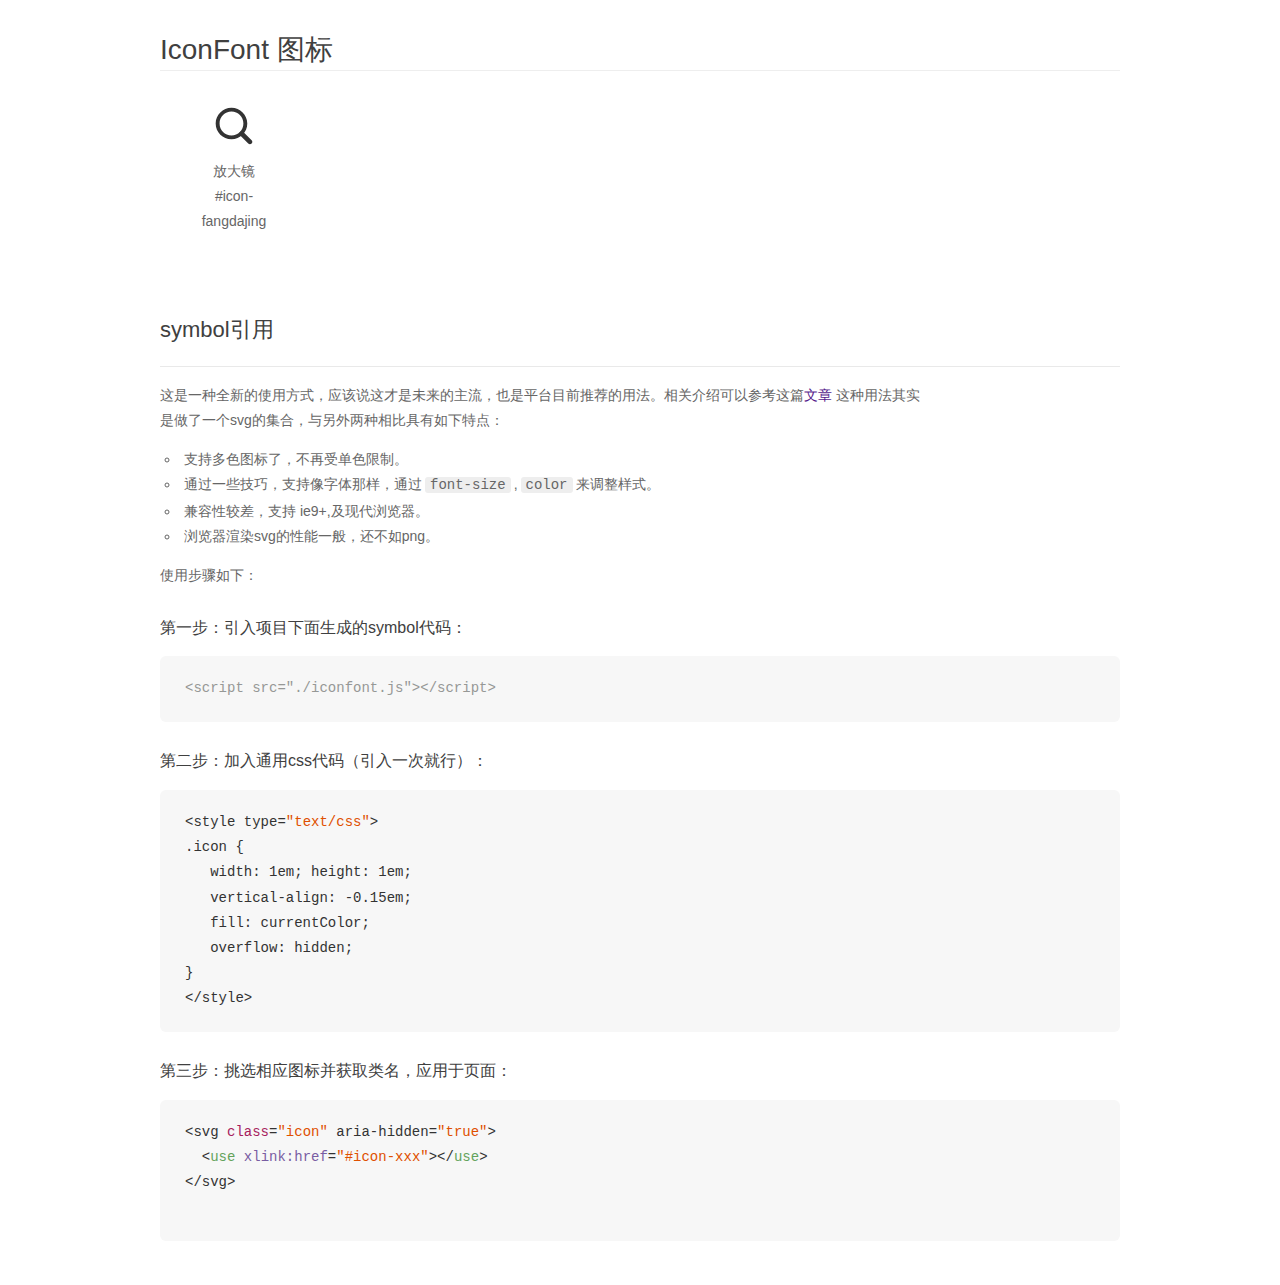
<file: download/iconfont/demo_symbol.html>
<!DOCTYPE html>
<html>
<head>
    <meta charset="utf-8"/>
    <title>IconFont</title>
    <link rel="stylesheet" href="demo.css">
    <script src="iconfont.js"></script>

    <style type="text/css">
        .icon {
          /* 通过设置 font-size 来改变图标大小 */
          width: 1em; height: 1em;
          /* 图标和文字相邻时，垂直对齐 */
          vertical-align: -0.15em;
          /* 通过设置 color 来改变 SVG 的颜色/fill */
          fill: currentColor;
          /* path 和 stroke 溢出 viewBox 部分在 IE 下会显示
             normalize.css 中也包含这行 */
          overflow: hidden;
        }

    </style>
</head>
<body>
    <div class="main markdown">
        <h1>IconFont 图标</h1>
        <ul class="icon_lists clear">
            
                <li>
                    <svg class="icon" aria-hidden="true">
                        <use xlink:href="#icon-fangdajing"></use>
                    </svg>
                    <div class="name">放大镜</div>
                    <div class="fontclass">#icon-fangdajing</div>
                </li>
            
        </ul>


        <h2 id="symbol-">symbol引用</h2>
        <hr>

        <p>这是一种全新的使用方式，应该说这才是未来的主流，也是平台目前推荐的用法。相关介绍可以参考这篇<a href="">文章</a>
        这种用法其实是做了一个svg的集合，与另外两种相比具有如下特点：</p>
        <ul>
          <li>支持多色图标了，不再受单色限制。</li>
          <li>通过一些技巧，支持像字体那样，通过<code>font-size</code>,<code>color</code>来调整样式。</li>
          <li>兼容性较差，支持 ie9+,及现代浏览器。</li>
          <li>浏览器渲染svg的性能一般，还不如png。</li>
        </ul>
        <p>使用步骤如下：</p>
        <h3 id="-symbol-">第一步：引入项目下面生成的symbol代码：</h3>
        <pre><code class="lang-js hljs javascript"><span class="hljs-comment">&lt;script src="./iconfont.js"&gt;&lt;/script&gt;</span></code></pre>
        <h3 id="-css-">第二步：加入通用css代码（引入一次就行）：</h3>
        <pre><code class="lang-js hljs javascript">&lt;style type=<span class="hljs-string">"text/css"</span>&gt;
.icon {
   width: <span class="hljs-number">1</span>em; height: <span class="hljs-number">1</span>em;
   vertical-align: <span class="hljs-number">-0.15</span>em;
   fill: currentColor;
   overflow: hidden;
}
&lt;<span class="hljs-regexp">/style&gt;</span></code></pre>
        <h3 id="-">第三步：挑选相应图标并获取类名，应用于页面：</h3>
        <pre><code class="lang-js hljs javascript">&lt;svg <span class="hljs-class"><span class="hljs-keyword">class</span></span>=<span class="hljs-string">"icon"</span> aria-hidden=<span class="hljs-string">"true"</span>&gt;<span class="xml"><span class="hljs-tag">
  &lt;<span class="hljs-name">use</span> <span class="hljs-attr">xlink:href</span>=<span class="hljs-string">"#icon-xxx"</span>&gt;</span><span class="hljs-tag">&lt;/<span class="hljs-name">use</span>&gt;</span>
</span>&lt;<span class="hljs-regexp">/svg&gt;
        </span></code></pre>
    </div>
</body>
</html>
</file>
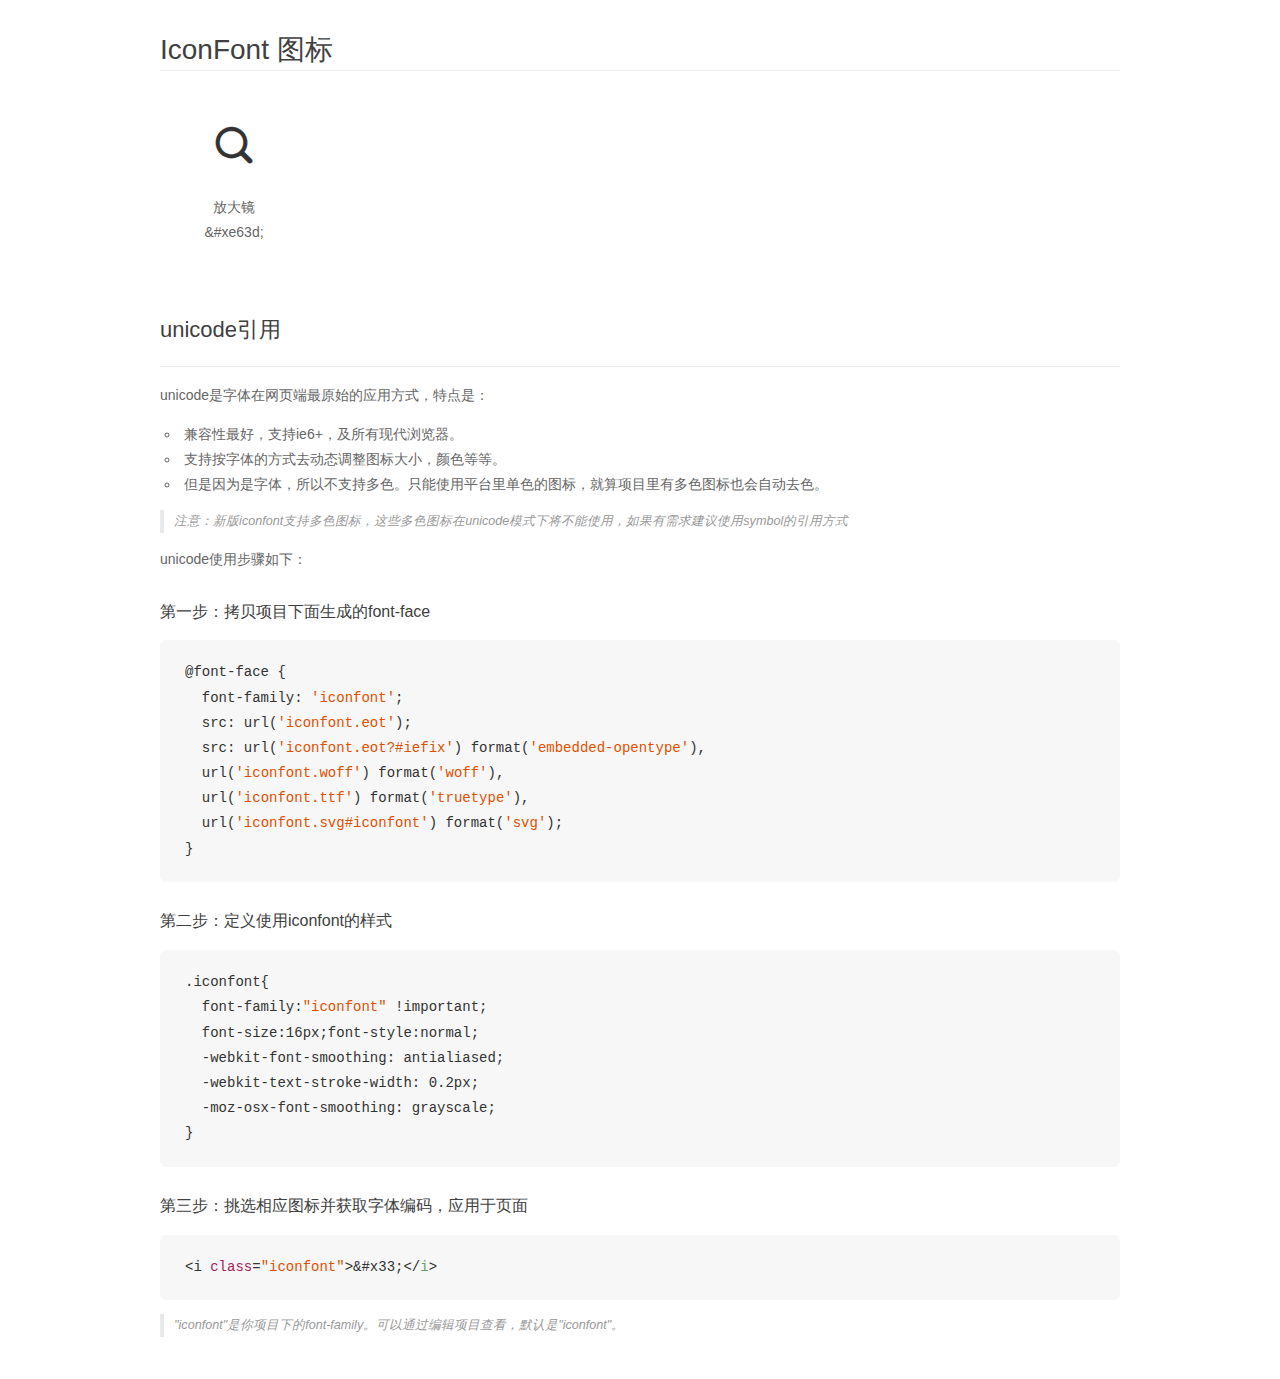
<file: download/iconfont/demo_unicode.html>
<!DOCTYPE html>
<html>
<head>
    <meta charset="utf-8"/>
    <title>IconFont</title>
    <link rel="stylesheet" href="demo.css">

    <style type="text/css">

        @font-face {font-family: "iconfont";
          src: url('iconfont.eot'); /* IE9*/
          src: url('iconfont.eot#iefix') format('embedded-opentype'), /* IE6-IE8 */
          url('iconfont.woff') format('woff'), /* chrome, firefox */
          url('iconfont.ttf') format('truetype'), /* chrome, firefox, opera, Safari, Android, iOS 4.2+*/
          url('iconfont.svg#iconfont') format('svg'); /* iOS 4.1- */
        }

        .iconfont {
          font-family:"iconfont" !important;
          font-size:16px;
          font-style:normal;
          -webkit-font-smoothing: antialiased;
          -webkit-text-stroke-width: 0.2px;
          -moz-osx-font-smoothing: grayscale;
        }

    </style>
</head>
<body>
    <div class="main markdown">
        <h1>IconFont 图标</h1>
        <ul class="icon_lists clear">
            
                <li>
                <i class="icon iconfont">&#xe63d;</i>
                    <div class="name">放大镜</div>
                    <div class="code">&amp;#xe63d;</div>
                </li>
            
        </ul>
        <h2 id="unicode-">unicode引用</h2>
        <hr>

        <p>unicode是字体在网页端最原始的应用方式，特点是：</p>
        <ul>
        <li>兼容性最好，支持ie6+，及所有现代浏览器。</li>
        <li>支持按字体的方式去动态调整图标大小，颜色等等。</li>
        <li>但是因为是字体，所以不支持多色。只能使用平台里单色的图标，就算项目里有多色图标也会自动去色。</li>
        </ul>
        <blockquote>
        <p>注意：新版iconfont支持多色图标，这些多色图标在unicode模式下将不能使用，如果有需求建议使用symbol的引用方式</p>
        </blockquote>
        <p>unicode使用步骤如下：</p>
        <h3 id="-font-face">第一步：拷贝项目下面生成的font-face</h3>
        <pre><code class="lang-js hljs javascript">@font-face {
  font-family: <span class="hljs-string">'iconfont'</span>;
  src: url(<span class="hljs-string">'iconfont.eot'</span>);
  src: url(<span class="hljs-string">'iconfont.eot?#iefix'</span>) format(<span class="hljs-string">'embedded-opentype'</span>),
  url(<span class="hljs-string">'iconfont.woff'</span>) format(<span class="hljs-string">'woff'</span>),
  url(<span class="hljs-string">'iconfont.ttf'</span>) format(<span class="hljs-string">'truetype'</span>),
  url(<span class="hljs-string">'iconfont.svg#iconfont'</span>) format(<span class="hljs-string">'svg'</span>);
}
</code></pre>
        <h3 id="-iconfont-">第二步：定义使用iconfont的样式</h3>
        <pre><code class="lang-js hljs javascript">.iconfont{
  font-family:<span class="hljs-string">"iconfont"</span> !important;
  font-size:<span class="hljs-number">16</span>px;font-style:normal;
  -webkit-font-smoothing: antialiased;
  -webkit-text-stroke-width: <span class="hljs-number">0.2</span>px;
  -moz-osx-font-smoothing: grayscale;
}
</code></pre>
        <h3 id="-">第三步：挑选相应图标并获取字体编码，应用于页面</h3>
        <pre><code class="lang-js hljs javascript">&lt;i <span class="hljs-class"><span class="hljs-keyword">class</span></span>=<span class="hljs-string">"iconfont"</span>&gt;&amp;#x33;<span class="xml"><span class="hljs-tag">&lt;/<span class="hljs-name">i</span>&gt;</span></span></code></pre>

        <blockquote>
        <p>"iconfont"是你项目下的font-family。可以通过编辑项目查看，默认是"iconfont"。</p>
        </blockquote>
    </div>


</body>
</html>
</file>
<file: css/style.css>
@charset "UTF-8";
* {
  margin: 0;
  padding: 0;
}

li {
  list-style: none;
}

a {
  text-decoration: none;
}

img {
  border: 0;
}

h1, h2, h3, h4, h5, h6, b, strong {
  font-weight: normal;
}

em, i {
  font-style: normal;
}

.public, #banner #main-nav #main-nav-master #main-list #main-nav-master-menu #main-menu-l li #m1, #banner #main-nav #main-nav-master #main-list #main-nav-master-menu #main-menu-l li #m2 {
  text-align: center;
  display: block;
  font-size: 14px;
}

#nav {
  width: 1229px;
  margin: 0 auto;
  height: 30px;
}
#nav #nav-left {
  height: 30px;
  float: left;
  margin-left: 16px;
}
#nav #nav-left .nav-left-li {
  float: left;
  font-size: 12px;
  margin: 7px 8px 10px 7px;
  position: relative;
}
#nav #nav-left .nav-left-li a {
  color: #a4a4a4;
}
#nav #nav-left .nav-left-li a:hover {
  color: red;
}
#nav #nav-left .nav-left-li:after {
  content: "";
  width: 1px;
  height: 10px;
  background: #e4e4e4;
  position: absolute;
  margin-left: 7px;
  top: 4px;
}
#nav #nav-left #corner {
  position: relative;
  z-index: 5;
}
#nav #nav-left #corner ul {
  background: white;
  z-index: -5;
  display: none;
  width: 163px;
  height: 274px;
  text-align: center;
  position: absolute;
  top: 30px;
  margin-left: -83px;
  padding-top: 9px;
  box-shadow: 0px 0px 2px 1px #e7e2df;
}
#nav #nav-left #corner ul li {
  width: 163px;
  height: 33px;
  line-height: 33px;
  font-size: 12px;
}
#nav #nav-left #corner ul #lastlist {
  width: 144px;
  height: 108px;
  margin-top: 5px;
  padding-top: 22px;
  border-top: 1px solid #eaeaea;
  margin: 0 auto;
}
#nav #nav-left #corner ul #lastlist img {
  width: 76px;
  height: 76px;
  display: inline-block;
}
#nav #nav-left #corner ul #lastlist p {
  font-size: 12px;
}
#nav #nav-left #corner a:hover {
  display: block;
  width: 80px;
  height: 43px;
  margin-top: -8px;
  margin-left: -7px;
  box-shadow: 0px -5px 1px 1px #e7e2df;
  line-height: 31px;
  padding-left: 7px;
  background: white;
}
#nav #nav-left #corner:after {
  content: "";
  width: 0;
  height: 0;
  border-left: 4px solid transparent;
  border-right: 4px solid transparent;
  border-top: 6px solid #999;
  margin-left: 60px;
}
#nav #nav-right {
  height: 30px;
  float: right;
  position: relative;
  z-index: 5;
  /* span{
       font-size: 16px;
       color: #A4A4A4;
       line-height: 200px;
       text-align: center;
       opacity: 0;
   }*/
}
#nav #nav-right li {
  height: 30px;
  line-height: 30px;
  float: left;
  font-size: 12px;
  margin: auto 8px;
  position: relative;
}
#nav #nav-right li a {
  color: #a4a4a4;
}
#nav #nav-right li a:hover {
  color: red;
}
#nav #nav-right li:after {
  content: "";
  width: 1px;
  height: 10px;
  background: #e4e4e4;
  position: absolute;
  top: 11px;
  left: -8px;
}
#nav #nav-right #nav-right-list:after {
  width: 0;
}
#nav #nav-right #shoplist:hover {
  display: block;
  width: 69px;
  margin-left: -7px;
  background: white;
  box-shadow: 0px -2px 1px 1px #e7e2df;
  text-align: center;
}
#nav #nav-right #box {
  width: 400px;
  display: none;
  background: white;
  box-shadow: 0 0px 1px 1px #e7e2df;
  position: absolute;
  right: 8px;
  top: 30px;
  z-index: -5;
}

#header {
  width: 1229px;
  margin: 0 auto;
  height: 70px;
  padding-top: 22px;
}
#header h1 {
  width: 240px;
  height: 50px;
  float: left;
}
#header ul {
  width: 543px;
  height: 50px;
  margin-left: 88px;
  float: left;
}
#header ul li {
  height: 50px;
  float: left;
  margin-left: 21px;
  font-size: 16px;
  line-height: 50px;
}
#header ul li a {
  display: block;
  height: 40px;
  color: black;
}
#header ul li a:hover {
  color: saddlebrown;
  border-bottom: 2px solid saddlebrown;
}
#header .right {
  width: 330px;
  height: 28px;
  float: right;
  padding-top: 15px;
  position: relative;
  border-bottom: 1px solid #E3E3E3;
}
#header .right .search-1 {
  width: 310px;
  height: 27px;
  border: 0;
}
#header .right .search-2 {
  width: 20px;
  height: 33px;
  border: 0;
  overflow: hidden;
  background: white;
  position: absolute;
  left: 310px;
  bottom: 0;
}
#header .right .letter {
  position: absolute;
  right: 25px;
  bottom: 8px;
}
#header .right .letter a {
  color: #A4A4A4;
  font-size: 12px;
  margin-right: 10px;
  background: #F5F5F5;
}

#banner {
  height: 450px;
}
#banner #main-nav {
  width: 1229px;
  margin: 0 auto;
  height: 450px;
  position: absolute;
  left: 150px;
}
#banner #main-nav #main-nav-master {
  z-index: 100;
  width: 240px;
  height: 450px;
  background: rgba(0, 0, 0, 0.3);
  position: absolute;
  top: 0;
  left: 0;
}
#banner #main-nav #main-nav-master #main-list {
  width: 240px;
  height: 75px;
  float: left;
  font-family: "微软雅黑";
}
#banner #main-nav #main-nav-master #main-list:hover {
  background-color: #000000;
}
#banner #main-nav #main-nav-master #main-list a {
  color: #333333;
}
#banner #main-nav #main-nav-master #main-list:hover a {
  color: white;
}
#banner #main-nav #main-nav-master #main-list:hover span {
  color: white;
}
#banner #main-nav #main-nav-master #main-list #main-nav-master-menu {
  width: 647px;
  height: 448px;
  border-bottom: 1px solid #999999;
  border-top: 1px solid #999999;
  background: white;
  display: none;
  position: absolute;
  top: 0;
  left: 240px;
}
#banner #main-nav #main-nav-master #main-list #main-nav-master-menu #main-menu-p {
  height: 73px;
  border-bottom: 1px solid #999999;
  font-size: 14px;
  line-height: 73px;
}
#banner #main-nav #main-nav-master #main-list #main-nav-master-menu #main-menu-p a {
  color: #999;
}
#banner #main-nav #main-nav-master #main-list #main-nav-master-menu #main-menu-p a:hover {
  color: red;
}
#banner #main-nav #main-nav-master #main-list #main-nav-master-menu #main-menu-p a {
  margin-left: 43px;
}
#banner #main-nav #main-nav-master #main-list #main-nav-master-menu #main-menu-p span {
  float: right;
  margin-right: 26px;
  font-size: 22px;
}
#banner #main-nav #main-nav-master #main-list #main-nav-master-menu #main-menu-u {
  height: 124px;
  border-bottom: 1px solid #999999;
  padding-top: 16px;
}
#banner #main-nav #main-nav-master #main-list #main-nav-master-menu #main-menu-u a {
  color: #000;
}
#banner #main-nav #main-nav-master #main-list #main-nav-master-menu #main-menu-u a:hover {
  color: red;
}
#banner #main-nav #main-nav-master #main-list #main-nav-master-menu #main-menu-u li {
  float: left;
  margin-left: 32px;
  height: 50px;
  line-height: 50px;
}
#banner #main-nav #main-nav-master #main-list #main-nav-master-menu #main-menu-u li #a1, #banner #main-nav #main-nav-master #main-list #main-nav-master-menu #main-menu-u li #a5 {
  display: block;
  margin-left: 9px;
}
#banner #main-nav #main-nav-master #main-list #main-nav-master-menu #main-menu-l li {
  width: 160px;
  height: 234px;
  width: 160px;
  float: left;
  border-right: 1px solid #999;
}
#banner #main-nav #main-nav-master #main-list #main-nav-master-menu #main-menu-l li #m1 {
  height: 24px;
  margin-top: 23px;
}
#banner #main-nav #main-nav-master #main-list #main-nav-master-menu #main-menu-l li #m1 a {
  color: #000;
}
#banner #main-nav #main-nav-master #main-list #main-nav-master-menu #main-menu-l li #m1 a:hover {
  color: red;
}
#banner #main-nav #main-nav-master #main-list #main-nav-master-menu #main-menu-l li #m2 {
  color: red;
  height: 22px;
  line-height: 22px;
}
#banner #main-nav #main-nav-master #main-list #main-nav-master-menu #main-menu-l li img {
  display: block;
  width: 116px;
  margin: 24px auto 0;
}
#banner #main-nav #main-nav-master #main-list #main-list-p1 {
  margin-left: 16px;
  margin-top: 10px;
  height: 20px;
  line-height: 20px;
  font-size: 16px;
}
#banner #main-nav #main-nav-master #main-list #main-list-p2 {
  margin-left: 16px;
  height: 20px;
  line-height: 20px;
  font-size: 16px;
}
#banner #main-nav #main-nav-master #main-list #main-list-p2 a {
  float: left;
  margin-right: 12px;
}
#banner #main-nav #main-nav-master #main-list #main-list-p2 span {
  float: right;
  margin-right: 10px;
}
#banner #main-banner {
  width: 100%;
  height: 450px;
  position: relative;
}
#banner #main-banner #main-banner-ul {
  width: 100%;
  height: 100%;
  position: absolute;
  top: 0;
  left: -250px;
}
#banner #main-banner #main-banner-ul li {
  position: absolute;
  top: 0;
  float: left;
}
#banner #main-banner #slider {
  width: 300px;
  height: 10px;
  position: absolute;
  left: 50%;
  bottom: 30px;
  text-align: center;
}
#banner #main-banner #slider span {
  width: 10px;
  height: 10px;
  border: 1px solid #fff;
  border-radius: 10px;
  display: inline-block;
  margin-left: 10px;
  background-color: transparent;
}
#banner #main-banner #slider .current {
  background: #fff;
}
#banner #main-banner #arr {
  width: 1229px;
  margin: 0 auto;
  height: 40px;
  position: relative;
  top: 50%;
  z-index: 80;
}
#banner #main-banner #arr span {
  display: block;
  width: 40px;
  height: 80px;
  background: #000;
  opacity: 0.3;
  border: 1px solid #fff;
  font-size: 50px;
  font-family: '微软雅黑';
  line-height: 80px;
  text-align: center;
  cursor: pointer;
  color: #fff;
  position: absolute;
}
#banner #main-banner #arr #arr-right {
  right: 0;
}

/*
@mixin banner(){
        width:100% ;
        height: 450px;
        background: url(../banner/banner.jpg) no-repeat center top;
        background-size: cover;
}
*/
#main-enter {
  width: 1229px;
  margin: 0 auto;
  height: 96px;
  border: 1px solid #eaeaea;
  border-top: 0;
}
#main-enter #enter-list1 {
  width: 288px;
  height: 72px;
  border-right: 1px solid #eaeaea;
  margin: 12px 0;
  float: left;
}
#main-enter #enter-list1 img {
  float: left;
  width: 59px;
  margin-left: 20px;
  margin-top: 9px;
}
#main-enter #enter-list1 p {
  float: left;
  height: 17px;
  color: #a4a4a4;
  font-size: 13px;
  line-height: 17px;
  margin-left: 20px;
}
#main-enter #enter-list1 p a {
  color: #000000;
}
#main-enter #enter-list1 #enter-list1-p1 {
  margin-top: 7px;
}
#main-enter #enter-list1 #enter-a1, #main-enter #enter-list1 #enter-a2 {
  display: inline-block;
  width: 70px;
  height: 18px;
  text-align: center;
  line-height: 18px;
  border: 1px solid #CA141D;
  background: #fff;
  color: #CA141D;
  margin-right: 10px;
  font-size: 12px;
}
#main-enter #enter-list1 #enter-a1 {
  margin-left: 20px;
}
#main-enter #enter-list2 {
  width: 598px;
  height: 72px;
  float: left;
}
#main-enter #enter-list3 {
  width: 301px;
  height: 96px;
  border-left: 1px solid #eaeaea;
  float: right;
  position: relative;
}
#main-enter #enter-list3 #enter-list2-u1 {
  height: 50%;
  border-bottom: 1px solid #eaeaea;
  position: relative;
  overflow: hidden;
}
#main-enter #enter-list3 #enter-list2-u1 h3 {
  display: block;
  width: 48px;
  height: 100%;
  float: left;
  font-size: 15px;
  font-weight: bold;
  line-height: 48px;
  text-align: center;
}
#main-enter #enter-list3 #enter-list2-u1 h3 a {
  color: #CA141D;
}
#main-enter #enter-list3 #enter-list2-u1 #imove {
  width: 243px;
  height: 48px;
  float: right;
  position: absolute;
  left: 50px;
}
#main-enter #enter-list3 #enter-list2-u1 #imove li {
  height: 48px;
  font-size: 12px;
  line-height: 48px;
}
#main-enter #enter-list3 #enter-list2-u1 #imove li a {
  color: #000000;
}
#main-enter #enter-list3 #enter-list2-u2 {
  height: 50%;
  width: 100%;
}
#main-enter #enter-list3 #enter-list2-u2 li {
  width: 100px;
  height: 48px;
  float: left;
  text-align: center;
  line-height: 48px;
}
#main-enter #enter-list3 #enter-list2-u2 li a {
  color: #000000;
}

.topbox {
  width: 1229px;
  margin: 0 auto;
  height: 160px;
  margin-top: 12px;
}
.topbox img {
  float: left;
  width: 295px;
  margin-right: 11px;
}

.main2 {
  width: 1229px;
  height: 670px;
  margin: 0 auto;
}

.xiaomi2 {
  width: 1229px;
  margin: 0 auto;
  height: 67px;
  line-height: 67px;
  font-size: 22px;
  font-family: "微软雅黑";
  float: left;
}

.main2 .xiaomi3 {
  float: right;
}

.main2 .xiaomi3 li {
  margin-left: 31px;
  height: 60px;
  line-height: 60px;
  font-size: 16px;
  font-family: "微软雅黑";
  float: left;
}

/*.brick-item-m{height:246px;padding:34px 0 20px;}
.brick-item{position:relative;z-index:1;float:left;width:234px;margin-left:14px;margin-bottom:14px;background:#fff;}
*/
.main2 .xiaomi3 li a {
  display: block;
  color: #424242;
}

.main2 .xiaomi3 li a:hover {
  color: #ff6700;
  height: 45px;
  border-bottom: 4px solid #f00;
}

.main2 .M2 {
  width: 1229px;
  height: 290px;
}

.main2 .M2 .img1 {
  display: block;
  float: left;
  box-shadow: 2px 0 6px #CCC;
  transition: all 0.3s;
  height: 600px;
}

.main2 .M2 .img1:hover {
  transform: translate(0, -4px) scale(1.05, 1.05);
}

.main2 .M2 .tt {
  position: relative;
  width: 233px;
  height: 290px;
  margin-bottom: 20px;
  margin-left: 14px;
  float: left;
  background: #ffffff;
  text-align: center;
  box-shadow: 2px 0 6px #CCC;
  transition: all 0.3s linear;
  overflow: hidden;
}

.main2 .M2 .tt:hover {
  transform: translate(0, -4px) scale(1.05, 1.05);
}

.main2 .M2 span {
  display: block;
  width: 233px;
  height: 70px;
  background: #F60;
  position: absolute;
  bottom: -70px;
  color: #fff;
  line-height: 70px;
  text-align: center;
}

.main2 .M2 .tt:hover span {
  transform: translateY(-70px);
  transition: all 0.3s;
}

.main2 .M2 span {
  transform: translateY(70px);
  transition: all 0.3s;
}

.main2 .M2 .tt img {
  padding-top: 47px;
}

.main2 .M3 {
  width: 1226px;
  height: 290px;
}

.main2 .M3 .img1 {
  display: block;
  float: left;
  box-shadow: 2px 0 6px #CCC;
  transition: all 0.3s;
}

.main2 .M3 .img1:hover {
  transform: translateY(-4px) scale(1.05, 1.05);
}

.main2 .M3 .tt {
  width: 233px;
  height: 290px;
  margin-left: 14px;
  float: left;
  background: #ffffff;
  text-align: center;
  box-shadow: 2px 0 6px #CCC;
  transition: all 0.3s linear;
  overflow: hidden;
  position: relative;
}

.main2 .M3 .tt:hover {
  transform: translate(0, -4px) scale(1.05, 1.05);
}

.main2 .M3 span {
  display: block;
  width: 233px;
  height: 70px;
  background: #F60;
  position: absolute;
  bottom: -70px;
  color: #fff;
  line-height: 70px;
  text-align: center;
}

.main2 .M3 .tt:hover span {
  transform: translateY(-70px);
  transition: all 0.3s;
}

.main2 .M3 span {
  transform: translateY(70px);
  transition: all 0.3s;
}

.main2 .M3 .tt img {
  padding-top: 47px;
}

.main2 .M2 .tt .tt1 {
  font-size: 12px;
  color: #b0b0b0;
  height: 23px;
  line-height: 23px;
}

.main2 .M2 .tt .tt2 {
  font-size: 14px;
  color: #ff6709;
  height: 40px;
  line-height: 40px;
}

.main2 .M3 .tt .tt1 {
  font-size: 12px;
  color: #b0b0b0;
  height: 23px;
  line-height: 23px;
}

.main2 .M3 .tt .tt2 {
  font-size: 14px;
  color: #ff6709;
  height: 40px;
  line-height: 40px;
}

.main2 .M3 .m4 {
  position: relative;
  width: 234px;
  height: 144px;
  float: right;
  background: #ffffff;
}

.main2 .M3 .m4 .ll1 {
  font-size: 14px;
  color: #333333;
  height: 26px;
  line-height: 26px;
  margin: 37px 0 0 14px;
}

.main2 .M3 .m4 .ll2 {
  font-size: 14px;
  color: #ff6700;
  height: 26px;
  line-height: 27px;
  margin-left: 14px;
}

.main2 .M3 .m4 img {
  position: absolute;
  top: 33px;
  left: 135px;
}

.main2 .M3 .m5 {
  position: relative;
  width: 234px;
  height: 144px;
  float: right;
  background: #ffffff;
  margin-top: 14px;
}

.main2 .M3 .m5 .ll3 {
  font-size: 18px;
  color: #333333;
  height: 25px;
  line-height: 25px;
  margin: 51px 0 0 14px;
}

.main2 .M3 .m5 .ll4 {
  font-size: 14px;
  color: #ff6700;
  height: 26px;
  line-height: 27px;
  margin-left: 14px;
}

.main2 .M3 .m5 img {
  position: absolute;
  top: 48px;
  left: 151px;
}

#end {
  width: 1230px;
  height: 290px;
  margin: 0 auto;
  border: 1px solid #eaeaea;
  background: #eaeaea;
  margin-top: 67px;
  position: relative;
  overflow: hidden;
}
#end span {
  width: 30px;
  height: 70px;
  background: #000;
  opacity: 0.3;
  border: 1px solid #fff;
  font-size: 50px;
  line-height: 70px;
  text-align: center;
  cursor: pointer;
  color: #fff;
  position: absolute;
  text-align: center;
}
#end ul {
  width: 2460px;
  height: 290px;
  position: absolute;
  top: 0;
  left: 0;
}
#end ul li {
  float: left;
  width: 204px;
  height: 290px;
  background: white;
  border-right: 1px solid #eaeaea;
}
#end ul li img {
  display: block;
  margin: 47px auto 0;
}
#end ul li .end-ul-p1 {
  text-align: center;
  color: #999999;
  margin-top: 20px;
}
#end ul li .end-ul-p2 {
  font-size: 14px;
  color: #ff6409;
  height: 40px;
  line-height: 40px;
  text-align: center;
}

.footer {
  width: 1226px;
  height: 272px;
  margin: 0 auto;
}

.footer .bottombox {
  width: 1226px;
  height: 79px;
  border-bottom: 1px solid #e0e0e0;
  margin-bottom: 17px;
}

.footer .bottombox li {
  position: relative;
  width: 243px;
  height: 79px;
  float: left;
  text-align: center;
}

.footer .bottombox li .kuai {
  position: absolute;
  width: 24px;
  height: 25px;
  background: #fff;
  float: left;
  top: 27px;
  left: 33px;
  background: url(../images/hecheng.jpg);
}

.footer .bottombox li span {
  float: left;
  position: relative;
  top: -48px;
  color: #e0e0e0;
}

.footer .bottombox li a {
  display: block;
  font-size: 16px;
  font-family: "微软雅黑";
  color: #616161;
  line-height: 79px;
}

.footer .bottombox li a:hover {
  color: #ff6700;
}

.footer .bottombox li a:hover .kuai {
  background-position: 0 -25px;
}

.footer .bottombox1 {
  height: 150px;
  width: 975px;
  float: left;
}

.footer .bottombox1 .u1 {
  width: 60px;
  margin-right: 102px;
  float: left;
}

.footer .bottombox1 .u1 li {
  width: 80px;
  font-size: 20px;
  line-height: 30px;
  color: #757575;
  color: #E4E4E4;
}

.footer .bottombox1 .u1 .l1 {
  font-size: 14px;
  line-height: 60px;
  color: #424242;
  color: #E4E4E4;
}

.footer .bottombox2 {
  width: 240px;
  height: 113px;
  border-left: 1px solid #e0e0e0;
  margin-left: 10px;
  text-align: center;
  float: left;
  margin-top: 23px;
}

.footer .bottombox2 .c1 {
  font-size: 22px;
  color: #ff6757;
  line-height: 20px;
  height: 20px;
}

.footer .bottombox2 .c2 {
  font-size: 13px;
  line-height: 18px;
  margin-top: 6px;
}

.footer .bottombox2 .c4 {
  width: 118px;
  height: 28px;
  border: 1px solid #ff6700;
  margin: 16px auto 3px;
  color: #ff6700;
  font-size: 13px;
  line-height: 28px;
}

/*# sourceMappingURL=style.css.map */
</file>
<file: second/style.css>
*{
    margin: 0;
    padding: 0;
}
li{
    list-style: none;
}

a{
    text-decoration: none;
}
img{
    border: 0;
}
h1,h2,h3,h4,h5,h6,b,strong{
    font-weight: normal;
}
em,i{
    font-style: normal;
}

.hr-10{
	width: 100%;
	height: 10px;
	background: #E3E3E3;
}

.breadcrumb-area{
	height: 28px;
	width: 1199px;
	padding-top:10px ;
	margin: 0 auto;
	line-height: 28px;
}
.breadcrumb-area a{
	color: #666;
	cursor: pointer;
}
.product{
	width: 1200px;
	height: 700px;
	margin: 0 auto;
}
#product-gallery{
	width: 482px;
	height: 700px;
	float: left;
	
}
#product-div{
	width: 480px;
	height: 480px;
	position: relative;
}
#product-relative{
	width: 480px;
	height: 480px;
	border: 1px solid #CCCCCC;
	
}
#product-relative img{
	margin-left: 1px;
}
#product-nav{
	
	height: 68px;
	margin-top: 18px;

}
#product-nav li{
	width: 68px;
	height: 68px;
	padding: 0 3px;
	float: left;
	margin: 0 8px;
	overflow: hidden;
}

.product-nav li img{
	width: 68px;
}

.product-box{
	width: 550px;
	height: 550px;
	position: absolute;
	top: 0;
	left: 500px;
	border: 1px solid #CCCCCC;
	overflow: hidden;
	display: none;
}
.product-box img{
	margin-left: 1px;
	position: absolute;
	top: 0;
	left: 0;
}
#od1{
	width: 480px;
	height: 480px;
	opacity: 0.3;
	background: #000000;
	position: absolute;
	top: 0;
	left: 0;
}
#od2{
	width: 330px;
	height: 330px;
	background: url(../open/428_428_1513329848684.jpg) no-repeat;
	position: absolute;
	left: 0;
	top: 0;
	margin:1px;
	display: none;
	cursor: move;
}
.list{
	border: 1px solid #999999;
}
</file>
<file: iconfont/iconfont.css>
@font-face {font-family: "iconfont";
  src: url('iconfont.eot?t=1523182356452'); /* IE9*/
  src: url('iconfont.eot?t=1523182356452#iefix') format('embedded-opentype'), /* IE6-IE8 */
  url('[data-uri]') format('woff'),
  url('iconfont.ttf?t=1523182356452') format('truetype'), /* chrome, firefox, opera, Safari, Android, iOS 4.2+*/
  url('iconfont.svg?t=1523182356452#iconfont') format('svg'); /* iOS 4.1- */
}

.iconfont {
  font-family:"iconfont" !important;
  font-size:16px;
  font-style:normal;
  -webkit-font-smoothing: antialiased;
  -moz-osx-font-smoothing: grayscale;
}

.icon-gouwuche:before { content: "\e899"; }
</file>
<file: download/iconfont/iconfont.css>
@font-face {font-family: "iconfont";
  src: url('iconfont.eot?t=1523246526957'); /* IE9*/
  src: url('iconfont.eot?t=1523246526957#iefix') format('embedded-opentype'), /* IE6-IE8 */
  url('[data-uri]') format('woff'),
  url('iconfont.ttf?t=1523246526957') format('truetype'), /* chrome, firefox, opera, Safari, Android, iOS 4.2+*/
  url('iconfont.svg?t=1523246526957#iconfont') format('svg'); /* iOS 4.1- */
}

.iconfont {
  font-family:"iconfont" !important;
  font-size:16px;
  font-style:normal;
  -webkit-font-smoothing: antialiased;
  -moz-osx-font-smoothing: grayscale;
}

.icon-fangdajing:before { content: "\e63d"; }
</file>
<file: iconfont/demo.css>
*{margin: 0;padding: 0;list-style: none;}
/*
KISSY CSS Reset
理念：1. reset 的目的不是清除浏览器的默认样式，这仅是部分工作。清除和重置是紧密不可分的。
2. reset 的目的不是让默认样式在所有浏览器下一致，而是减少默认样式有可能带来的问题。
3. reset 期望提供一套普适通用的基础样式。但没有银弹，推荐根据具体需求，裁剪和修改后再使用。
特色：1. 适应中文；2. 基于最新主流浏览器。
维护：玉伯<lifesinger@gmail.com>, 正淳<ragecarrier@gmail.com>
 */

/** 清除内外边距 **/
body, h1, h2, h3, h4, h5, h6, hr, p, blockquote, /* structural elements 结构元素 */
dl, dt, dd, ul, ol, li, /* list elements 列表元素 */
pre, /* text formatting elements 文本格式元素 */
form, fieldset, legend, button, input, textarea, /* form elements 表单元素 */
th, td /* table elements 表格元素 */ {
  margin: 0;
  padding: 0;
}

/** 设置默认字体 **/
body,
button, input, select, textarea /* for ie */ {
  font: 12px/1.5 tahoma, arial, \5b8b\4f53, sans-serif;
}
h1, h2, h3, h4, h5, h6 { font-size: 100%; }
address, cite, dfn, em, var { font-style: normal; } /* 将斜体扶正 */
code, kbd, pre, samp { font-family: courier new, courier, monospace; } /* 统一等宽字体 */
small { font-size: 12px; } /* 小于 12px 的中文很难阅读，让 small 正常化 */

/** 重置列表元素 **/
ul, ol { list-style: none; }

/** 重置文本格式元素 **/
a { text-decoration: none; }
a:hover { text-decoration: underline; }


/** 重置表单元素 **/
legend { color: #000; } /* for ie6 */
fieldset, img { border: 0; } /* img 搭车：让链接里的 img 无边框 */
button, input, select, textarea { font-size: 100%; } /* 使得表单元素在 ie 下能继承字体大小 */
/* 注：optgroup 无法扶正 */

/** 重置表格元素 **/
table { border-collapse: collapse; border-spacing: 0; }

/* 清除浮动 */
.ks-clear:after, .clear:after {
  content: '\20';
  display: block;
  height: 0;
  clear: both;
}
.ks-clear, .clear {
  *zoom: 1;
}

.main {
  padding: 30px 100px;
width: 960px;
margin: 0 auto;
}
.main h1{font-size:36px; color:#333; text-align:left;margin-bottom:30px; border-bottom: 1px solid #eee;}

.helps{margin-top:40px;}
.helps pre{
  padding:20px;
  margin:10px 0;
  border:solid 1px #e7e1cd;
  background-color: #fffdef;
  overflow: auto;
}

.icon_lists{
  width: 100% !important;

}

.icon_lists li{
  float:left;
  width: 100px;
  height:180px;
  text-align: center;
  list-style: none !important;
}
.icon_lists .icon{
  font-size: 42px;
  line-height: 100px;
  margin: 10px 0;
  color:#333;
  -webkit-transition: font-size 0.25s ease-out 0s;
  -moz-transition: font-size 0.25s ease-out 0s;
  transition: font-size 0.25s ease-out 0s;

}
.icon_lists .icon:hover{
  font-size: 100px;
}



.markdown {
  color: #666;
  font-size: 14px;
  line-height: 1.8;
}

.highlight {
  line-height: 1.5;
}

.markdown img {
  vertical-align: middle;
  max-width: 100%;
}

.markdown h1 {
  color: #404040;
  font-weight: 500;
  line-height: 40px;
  margin-bottom: 24px;
}

.markdown h2,
.markdown h3,
.markdown h4,
.markdown h5,
.markdown h6 {
  color: #404040;
  margin: 1.6em 0 0.6em 0;
  font-weight: 500;
  clear: both;
}

.markdown h1 {
  font-size: 28px;
}

.markdown h2 {
  font-size: 22px;
}

.markdown h3 {
  font-size: 16px;
}

.markdown h4 {
  font-size: 14px;
}

.markdown h5 {
  font-size: 12px;
}

.markdown h6 {
  font-size: 12px;
}

.markdown hr {
  height: 1px;
  border: 0;
  background: #e9e9e9;
  margin: 16px 0;
  clear: both;
}

.markdown p,
.markdown pre {
  margin: 1em 0;
}

.markdown > p,
.markdown > blockquote,
.markdown > .highlight,
.markdown > ol,
.markdown > ul {
  width: 80%;
}

.markdown ul > li {
  list-style: circle;
}

.markdown > ul li,
.markdown blockquote ul > li {
  margin-left: 20px;
  padding-left: 4px;
}

.markdown > ul li p,
.markdown > ol li p {
  margin: 0.6em 0;
}

.markdown ol > li {
  list-style: decimal;
}

.markdown > ol li,
.markdown blockquote ol > li {
  margin-left: 20px;
  padding-left: 4px;
}

.markdown code {
  margin: 0 3px;
  padding: 0 5px;
  background: #eee;
  border-radius: 3px;
}

.markdown pre {
  border-radius: 6px;
  background: #f7f7f7;
  padding: 20px;
}

.markdown pre code {
  border: none;
  background: #f7f7f7;
  margin: 0;
}

.markdown strong,
.markdown b {
  font-weight: 600;
}

.markdown > table {
  border-collapse: collapse;
  border-spacing: 0px;
  empty-cells: show;
  border: 1px solid #e9e9e9;
  width: 95%;
  margin-bottom: 24px;
}

.markdown > table th {
  white-space: nowrap;
  color: #333;
  font-weight: 600;

}

.markdown > table th,
.markdown > table td {
  border: 1px solid #e9e9e9;
  padding: 8px 16px;
  text-align: left;
}

.markdown > table th {
  background: #F7F7F7;
}

.markdown blockquote {
  font-size: 90%;
  color: #999;
  border-left: 4px solid #e9e9e9;
  padding-left: 0.8em;
  margin: 1em 0;
  font-style: italic;
}

.markdown blockquote p {
  margin: 0;
}

.markdown .anchor {
  opacity: 0;
  transition: opacity 0.3s ease;
  margin-left: 8px;
}

.markdown .waiting {
  color: #ccc;
}

.markdown h1:hover .anchor,
.markdown h2:hover .anchor,
.markdown h3:hover .anchor,
.markdown h4:hover .anchor,
.markdown h5:hover .anchor,
.markdown h6:hover .anchor {
  opacity: 1;
  display: inline-block;
}

.markdown > br,
.markdown > p > br {
  clear: both;
}


.hljs {
  display: block;
  background: white;
  padding: 0.5em;
  color: #333333;
  overflow-x: auto;
}

.hljs-comment,
.hljs-meta {
  color: #969896;
}

.hljs-string,
.hljs-variable,
.hljs-template-variable,
.hljs-strong,
.hljs-emphasis,
.hljs-quote {
  color: #df5000;
}

.hljs-keyword,
.hljs-selector-tag,
.hljs-type {
  color: #a71d5d;
}

.hljs-literal,
.hljs-symbol,
.hljs-bullet,
.hljs-attribute {
  color: #0086b3;
}

.hljs-section,
.hljs-name {
  color: #63a35c;
}

.hljs-tag {
  color: #333333;
}

.hljs-title,
.hljs-attr,
.hljs-selector-id,
.hljs-selector-class,
.hljs-selector-attr,
.hljs-selector-pseudo {
  color: #795da3;
}

.hljs-addition {
  color: #55a532;
  background-color: #eaffea;
}

.hljs-deletion {
  color: #bd2c00;
  background-color: #ffecec;
}

.hljs-link {
  text-decoration: underline;
}

pre{
  background: #fff;
}
</file>
<file: download/iconfont/demo.css>
*{margin: 0;padding: 0;list-style: none;}
/*
KISSY CSS Reset
理念：1. reset 的目的不是清除浏览器的默认样式，这仅是部分工作。清除和重置是紧密不可分的。
2. reset 的目的不是让默认样式在所有浏览器下一致，而是减少默认样式有可能带来的问题。
3. reset 期望提供一套普适通用的基础样式。但没有银弹，推荐根据具体需求，裁剪和修改后再使用。
特色：1. 适应中文；2. 基于最新主流浏览器。
维护：玉伯<lifesinger@gmail.com>, 正淳<ragecarrier@gmail.com>
 */

/** 清除内外边距 **/
body, h1, h2, h3, h4, h5, h6, hr, p, blockquote, /* structural elements 结构元素 */
dl, dt, dd, ul, ol, li, /* list elements 列表元素 */
pre, /* text formatting elements 文本格式元素 */
form, fieldset, legend, button, input, textarea, /* form elements 表单元素 */
th, td /* table elements 表格元素 */ {
  margin: 0;
  padding: 0;
}

/** 设置默认字体 **/
body,
button, input, select, textarea /* for ie */ {
  font: 12px/1.5 tahoma, arial, \5b8b\4f53, sans-serif;
}
h1, h2, h3, h4, h5, h6 { font-size: 100%; }
address, cite, dfn, em, var { font-style: normal; } /* 将斜体扶正 */
code, kbd, pre, samp { font-family: courier new, courier, monospace; } /* 统一等宽字体 */
small { font-size: 12px; } /* 小于 12px 的中文很难阅读，让 small 正常化 */

/** 重置列表元素 **/
ul, ol { list-style: none; }

/** 重置文本格式元素 **/
a { text-decoration: none; }
a:hover { text-decoration: underline; }


/** 重置表单元素 **/
legend { color: #000; } /* for ie6 */
fieldset, img { border: 0; } /* img 搭车：让链接里的 img 无边框 */
button, input, select, textarea { font-size: 100%; } /* 使得表单元素在 ie 下能继承字体大小 */
/* 注：optgroup 无法扶正 */

/** 重置表格元素 **/
table { border-collapse: collapse; border-spacing: 0; }

/* 清除浮动 */
.ks-clear:after, .clear:after {
  content: '\20';
  display: block;
  height: 0;
  clear: both;
}
.ks-clear, .clear {
  *zoom: 1;
}

.main {
  padding: 30px 100px;
width: 960px;
margin: 0 auto;
}
.main h1{font-size:36px; color:#333; text-align:left;margin-bottom:30px; border-bottom: 1px solid #eee;}

.helps{margin-top:40px;}
.helps pre{
  padding:20px;
  margin:10px 0;
  border:solid 1px #e7e1cd;
  background-color: #fffdef;
  overflow: auto;
}

.icon_lists{
  width: 100% !important;

}

.icon_lists li{
  float:left;
  width: 100px;
  height:180px;
  text-align: center;
  list-style: none !important;
}
.icon_lists .icon{
  font-size: 42px;
  line-height: 100px;
  margin: 10px 0;
  color:#333;
  -webkit-transition: font-size 0.25s ease-out 0s;
  -moz-transition: font-size 0.25s ease-out 0s;
  transition: font-size 0.25s ease-out 0s;

}
.icon_lists .icon:hover{
  font-size: 100px;
}



.markdown {
  color: #666;
  font-size: 14px;
  line-height: 1.8;
}

.highlight {
  line-height: 1.5;
}

.markdown img {
  vertical-align: middle;
  max-width: 100%;
}

.markdown h1 {
  color: #404040;
  font-weight: 500;
  line-height: 40px;
  margin-bottom: 24px;
}

.markdown h2,
.markdown h3,
.markdown h4,
.markdown h5,
.markdown h6 {
  color: #404040;
  margin: 1.6em 0 0.6em 0;
  font-weight: 500;
  clear: both;
}

.markdown h1 {
  font-size: 28px;
}

.markdown h2 {
  font-size: 22px;
}

.markdown h3 {
  font-size: 16px;
}

.markdown h4 {
  font-size: 14px;
}

.markdown h5 {
  font-size: 12px;
}

.markdown h6 {
  font-size: 12px;
}

.markdown hr {
  height: 1px;
  border: 0;
  background: #e9e9e9;
  margin: 16px 0;
  clear: both;
}

.markdown p,
.markdown pre {
  margin: 1em 0;
}

.markdown > p,
.markdown > blockquote,
.markdown > .highlight,
.markdown > ol,
.markdown > ul {
  width: 80%;
}

.markdown ul > li {
  list-style: circle;
}

.markdown > ul li,
.markdown blockquote ul > li {
  margin-left: 20px;
  padding-left: 4px;
}

.markdown > ul li p,
.markdown > ol li p {
  margin: 0.6em 0;
}

.markdown ol > li {
  list-style: decimal;
}

.markdown > ol li,
.markdown blockquote ol > li {
  margin-left: 20px;
  padding-left: 4px;
}

.markdown code {
  margin: 0 3px;
  padding: 0 5px;
  background: #eee;
  border-radius: 3px;
}

.markdown pre {
  border-radius: 6px;
  background: #f7f7f7;
  padding: 20px;
}

.markdown pre code {
  border: none;
  background: #f7f7f7;
  margin: 0;
}

.markdown strong,
.markdown b {
  font-weight: 600;
}

.markdown > table {
  border-collapse: collapse;
  border-spacing: 0px;
  empty-cells: show;
  border: 1px solid #e9e9e9;
  width: 95%;
  margin-bottom: 24px;
}

.markdown > table th {
  white-space: nowrap;
  color: #333;
  font-weight: 600;

}

.markdown > table th,
.markdown > table td {
  border: 1px solid #e9e9e9;
  padding: 8px 16px;
  text-align: left;
}

.markdown > table th {
  background: #F7F7F7;
}

.markdown blockquote {
  font-size: 90%;
  color: #999;
  border-left: 4px solid #e9e9e9;
  padding-left: 0.8em;
  margin: 1em 0;
  font-style: italic;
}

.markdown blockquote p {
  margin: 0;
}

.markdown .anchor {
  opacity: 0;
  transition: opacity 0.3s ease;
  margin-left: 8px;
}

.markdown .waiting {
  color: #ccc;
}

.markdown h1:hover .anchor,
.markdown h2:hover .anchor,
.markdown h3:hover .anchor,
.markdown h4:hover .anchor,
.markdown h5:hover .anchor,
.markdown h6:hover .anchor {
  opacity: 1;
  display: inline-block;
}

.markdown > br,
.markdown > p > br {
  clear: both;
}


.hljs {
  display: block;
  background: white;
  padding: 0.5em;
  color: #333333;
  overflow-x: auto;
}

.hljs-comment,
.hljs-meta {
  color: #969896;
}

.hljs-string,
.hljs-variable,
.hljs-template-variable,
.hljs-strong,
.hljs-emphasis,
.hljs-quote {
  color: #df5000;
}

.hljs-keyword,
.hljs-selector-tag,
.hljs-type {
  color: #a71d5d;
}

.hljs-literal,
.hljs-symbol,
.hljs-bullet,
.hljs-attribute {
  color: #0086b3;
}

.hljs-section,
.hljs-name {
  color: #63a35c;
}

.hljs-tag {
  color: #333333;
}

.hljs-title,
.hljs-attr,
.hljs-selector-id,
.hljs-selector-class,
.hljs-selector-attr,
.hljs-selector-pseudo {
  color: #795da3;
}

.hljs-addition {
  color: #55a532;
  background-color: #eaffea;
}

.hljs-deletion {
  color: #bd2c00;
  background-color: #ffecec;
}

.hljs-link {
  text-decoration: underline;
}

pre{
  background: #fff;
}
</file>
